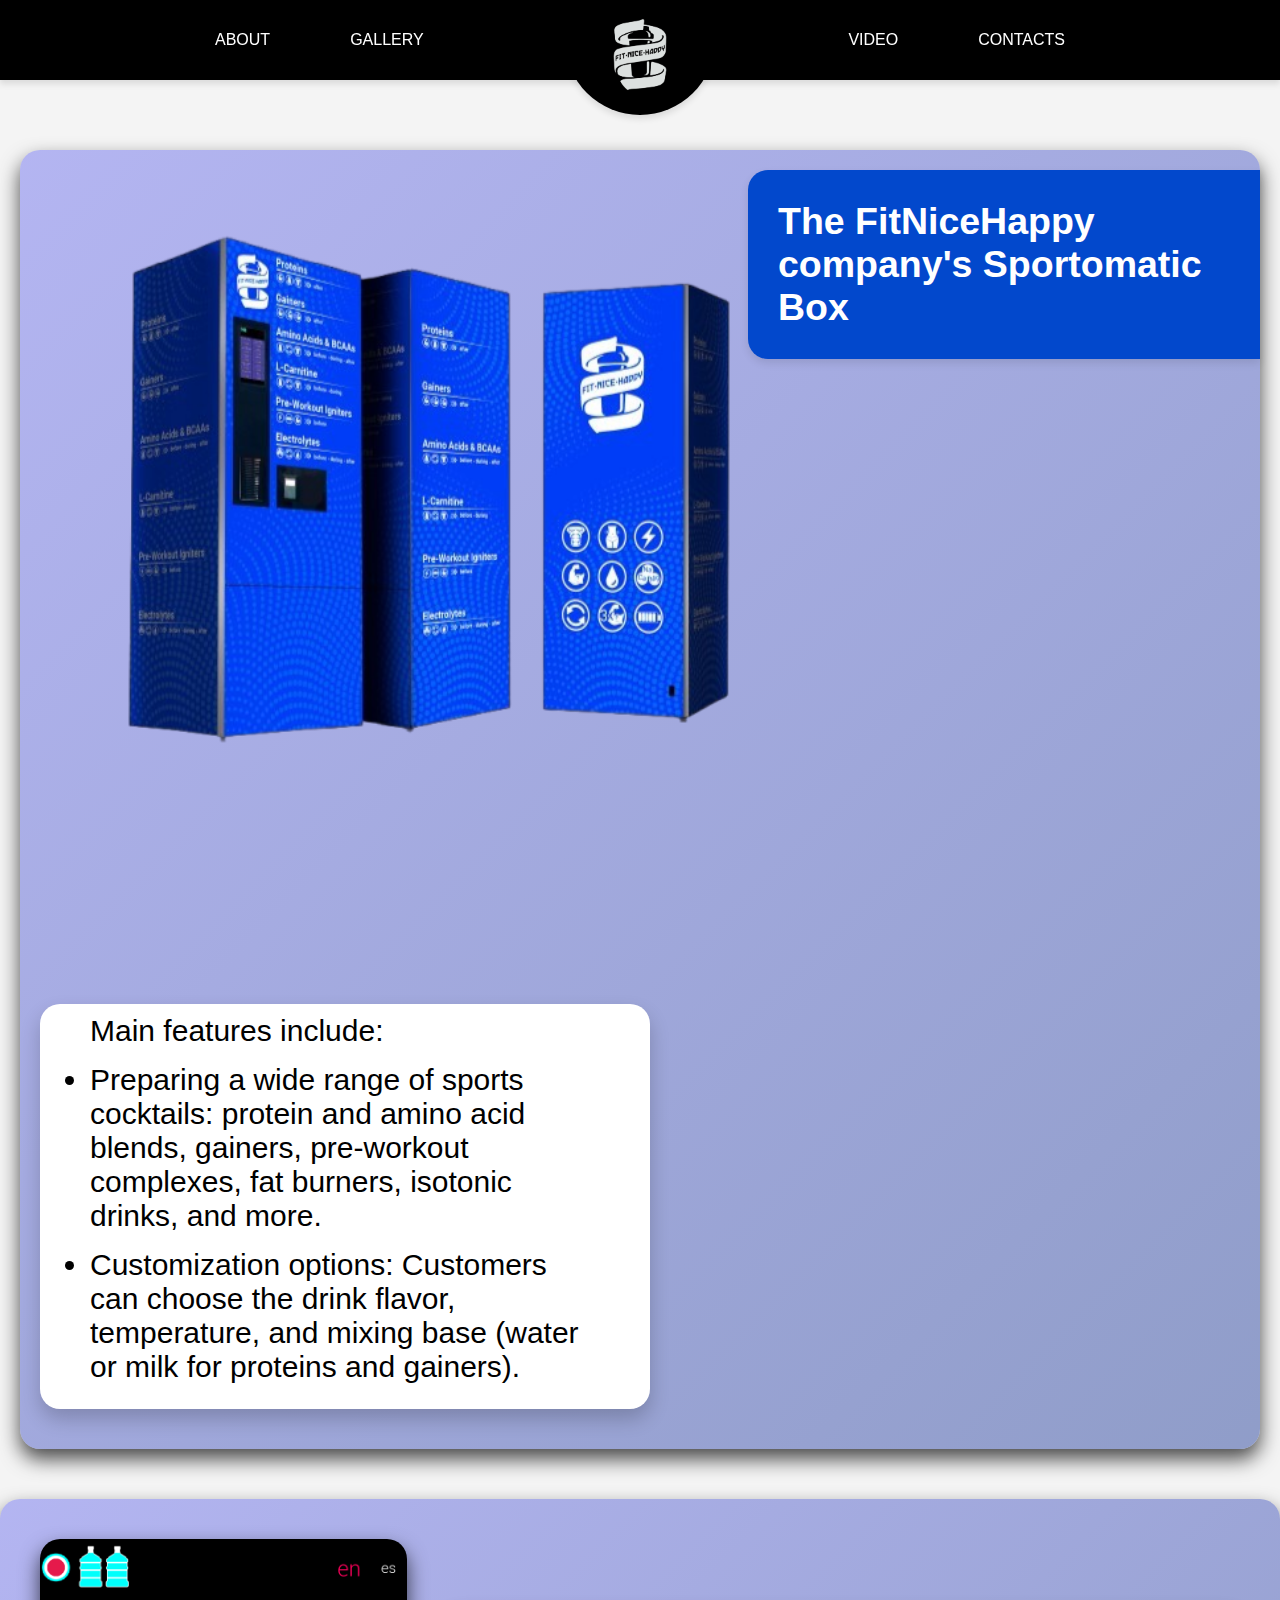
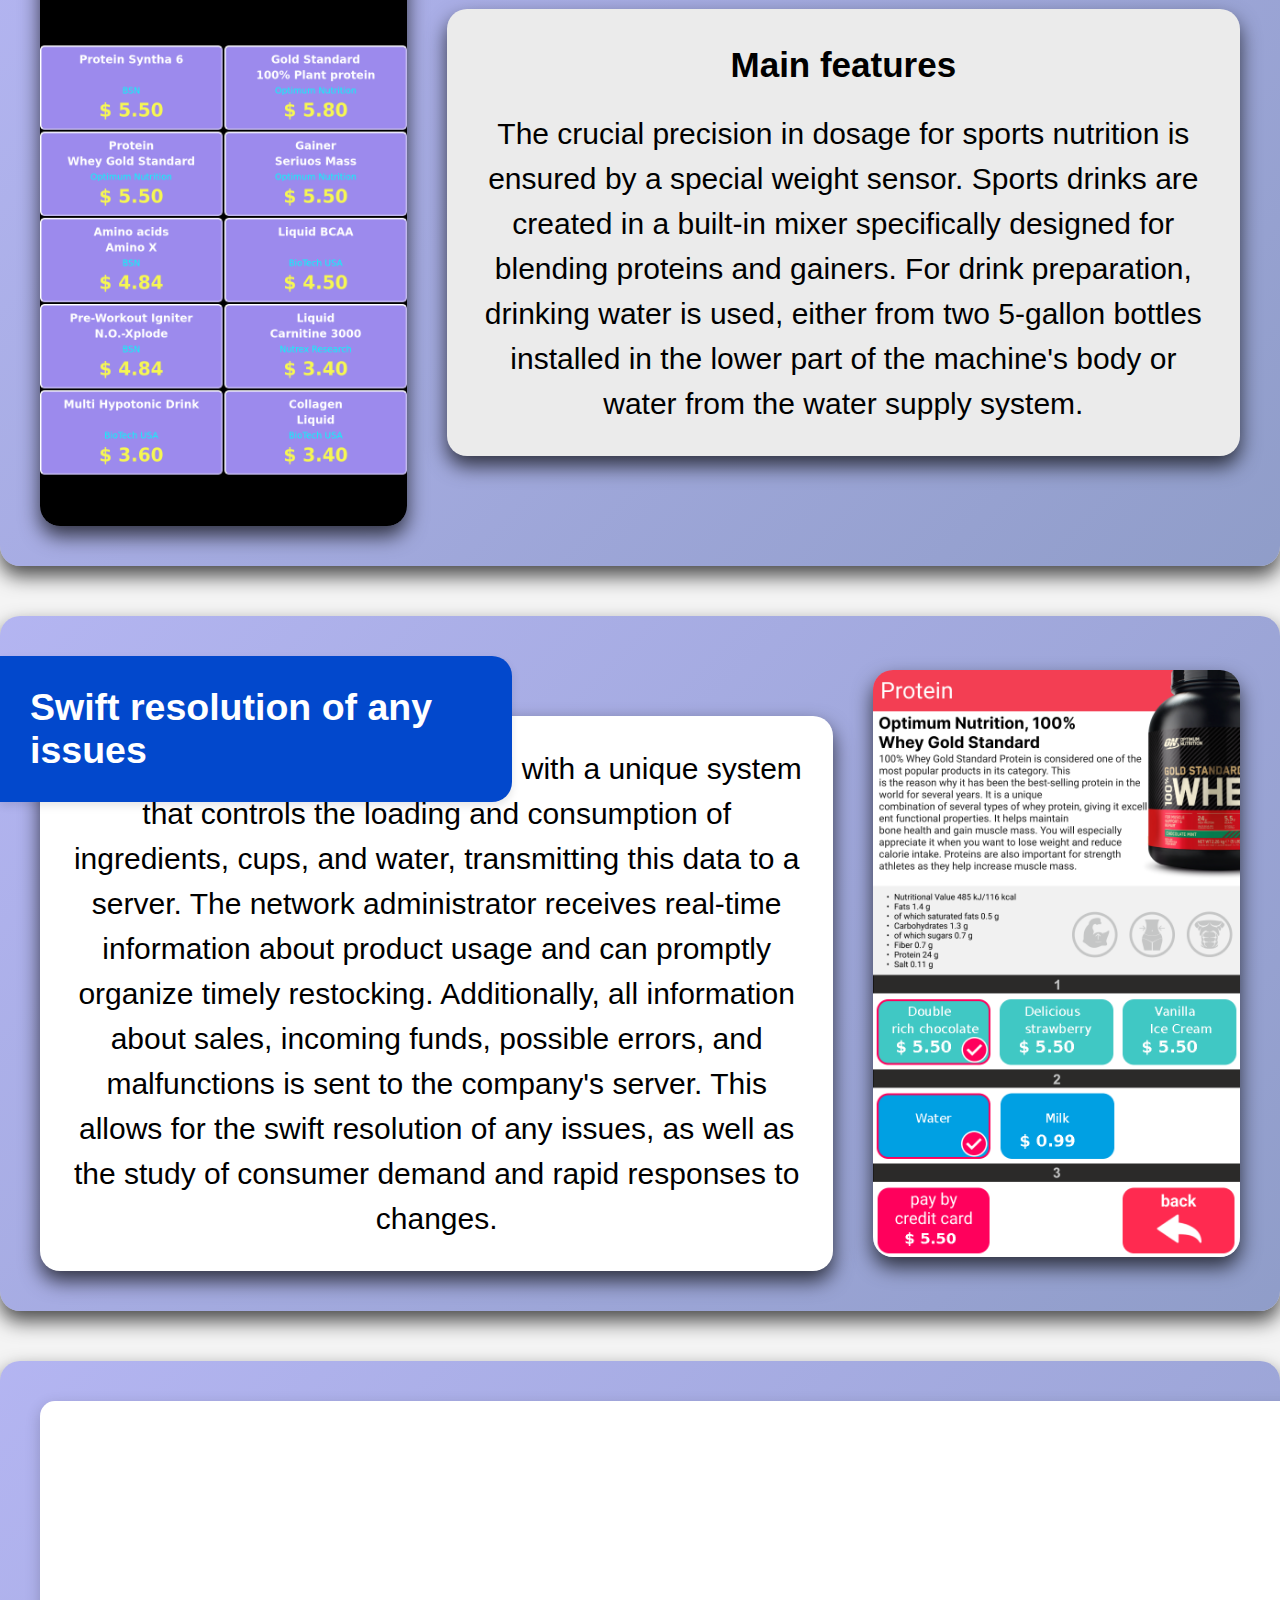
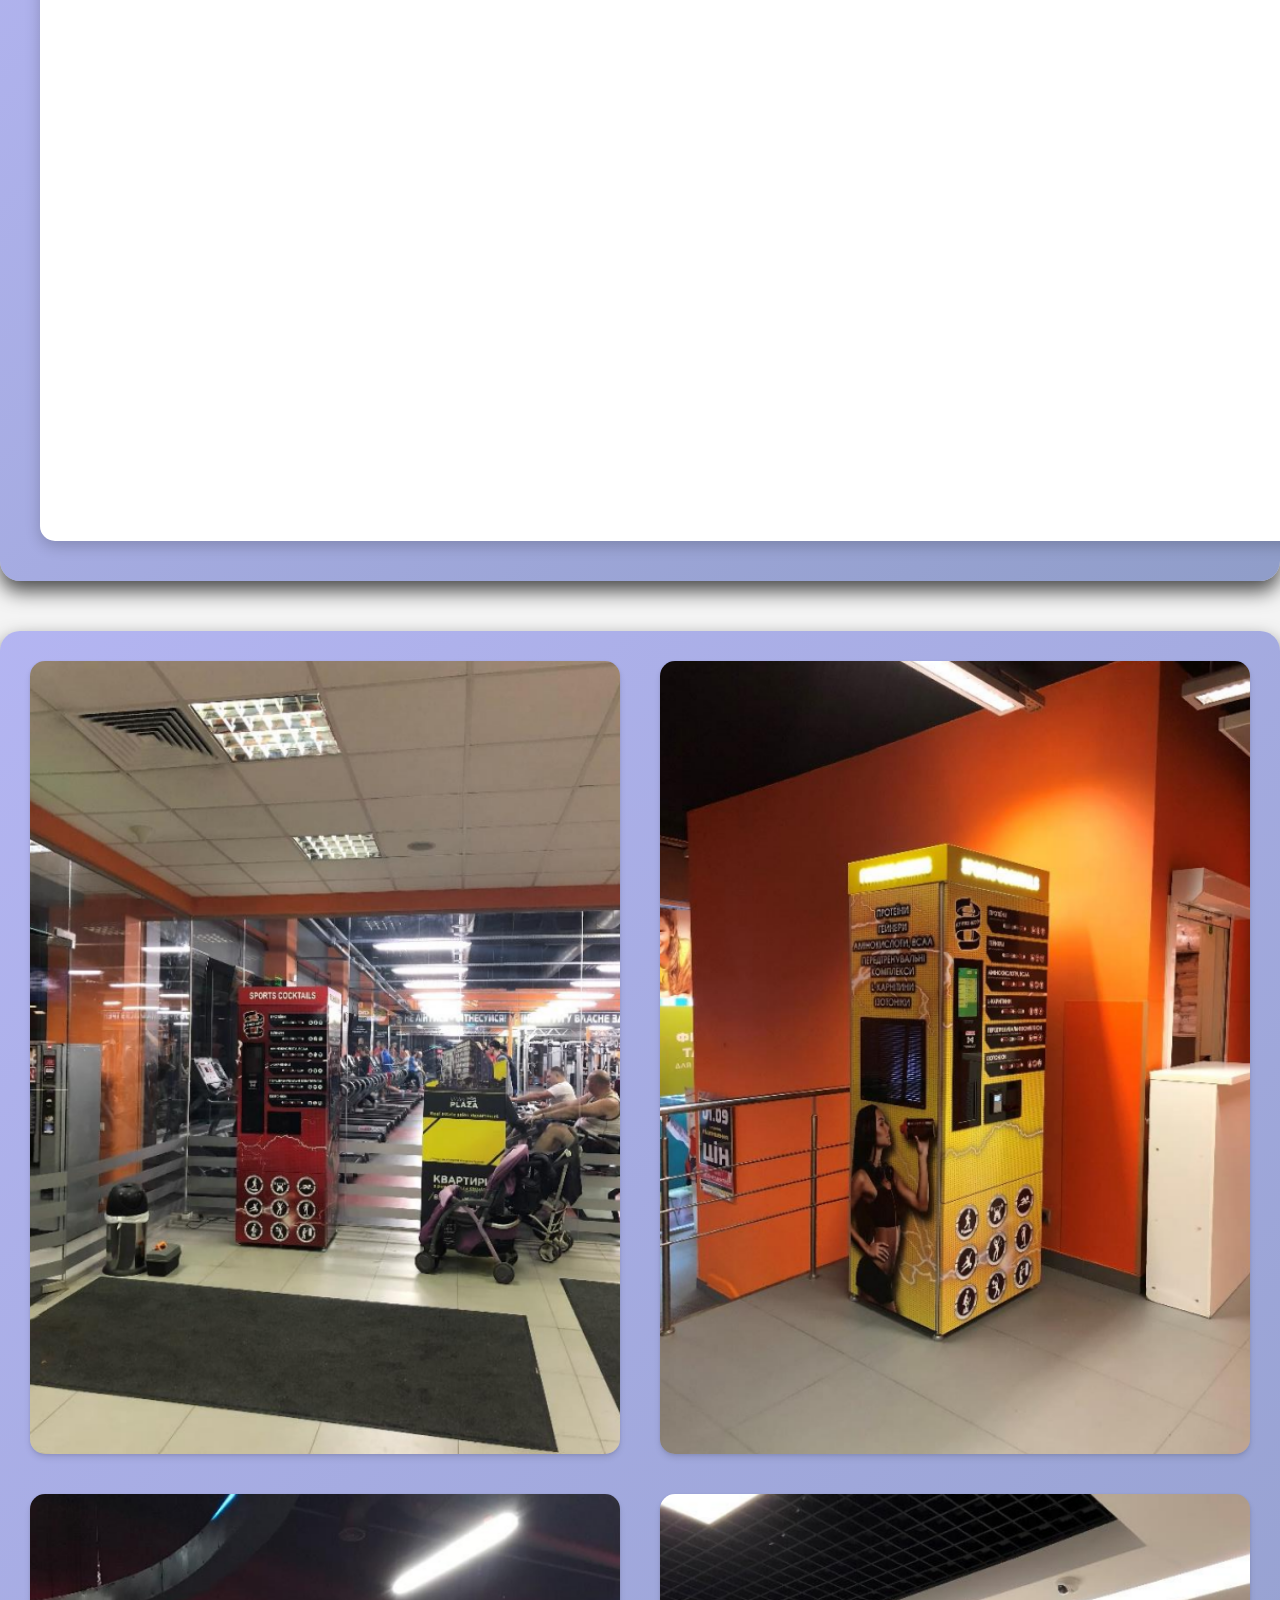
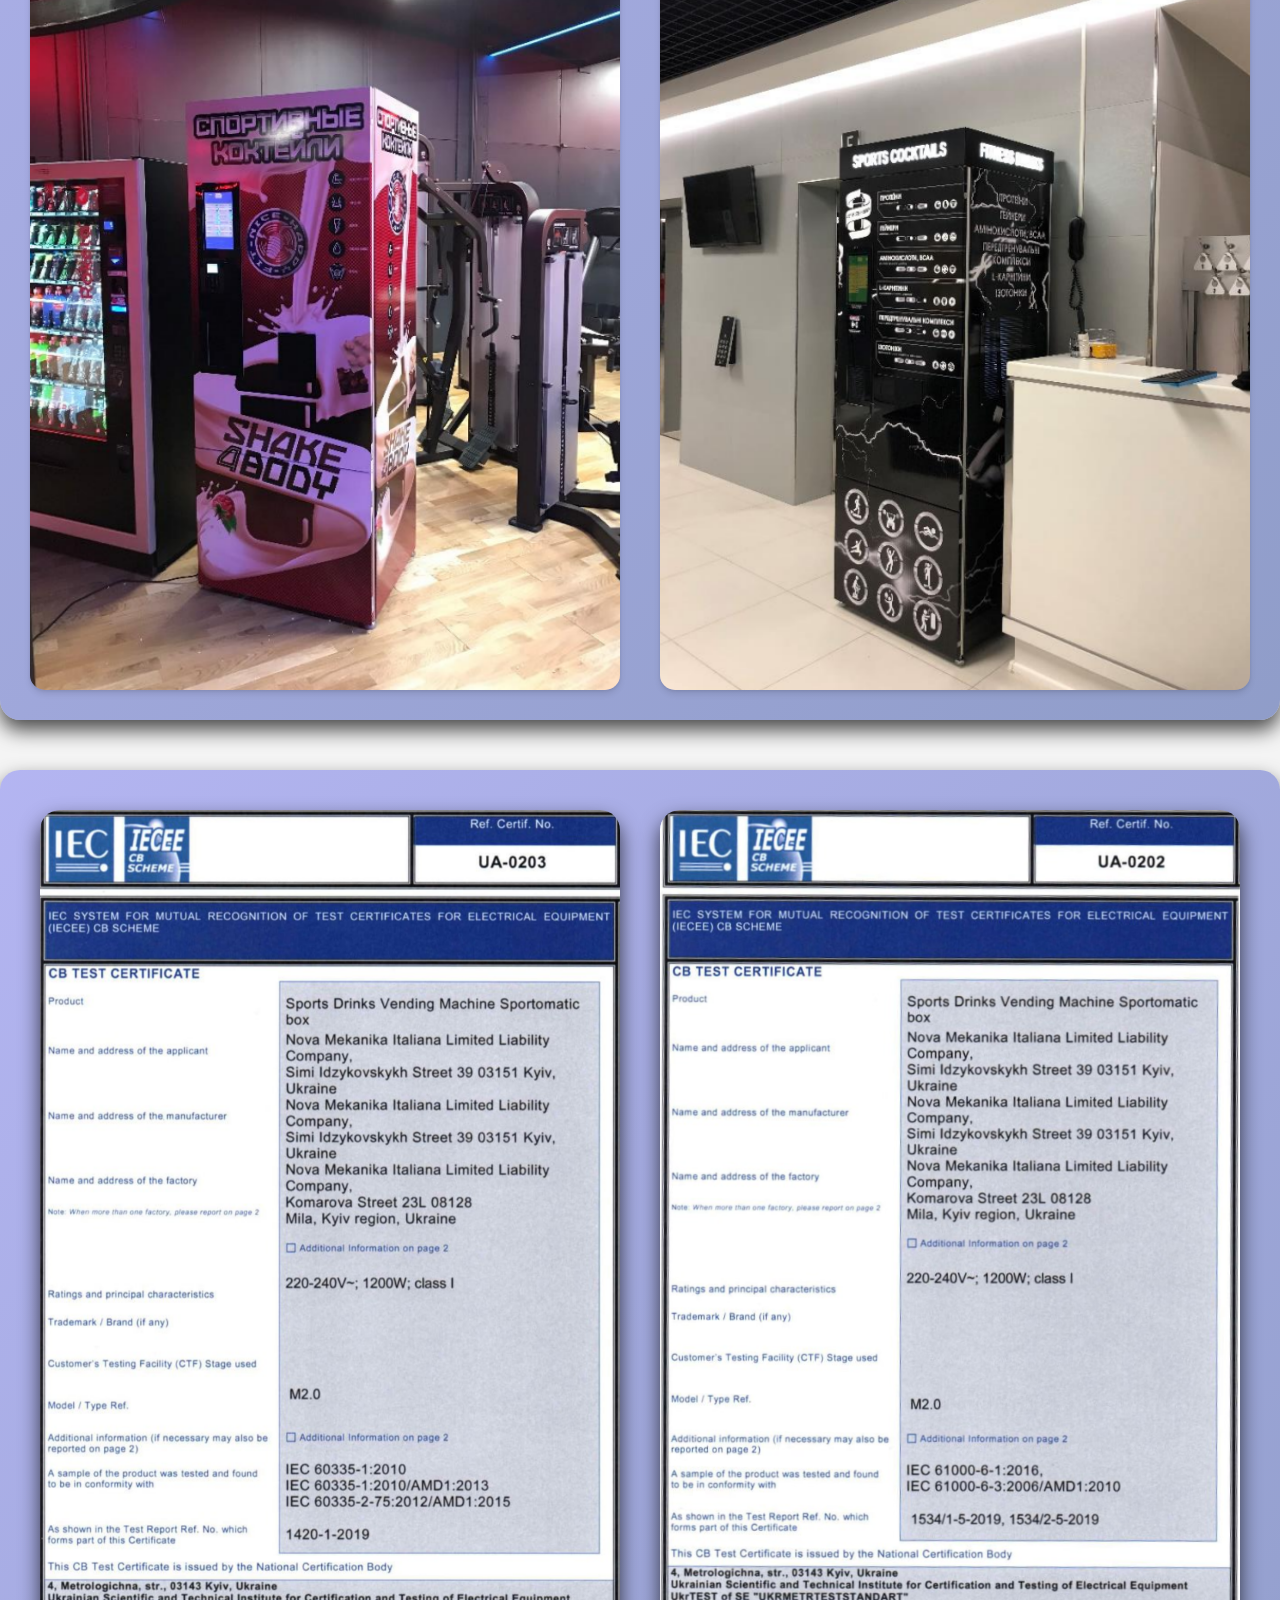
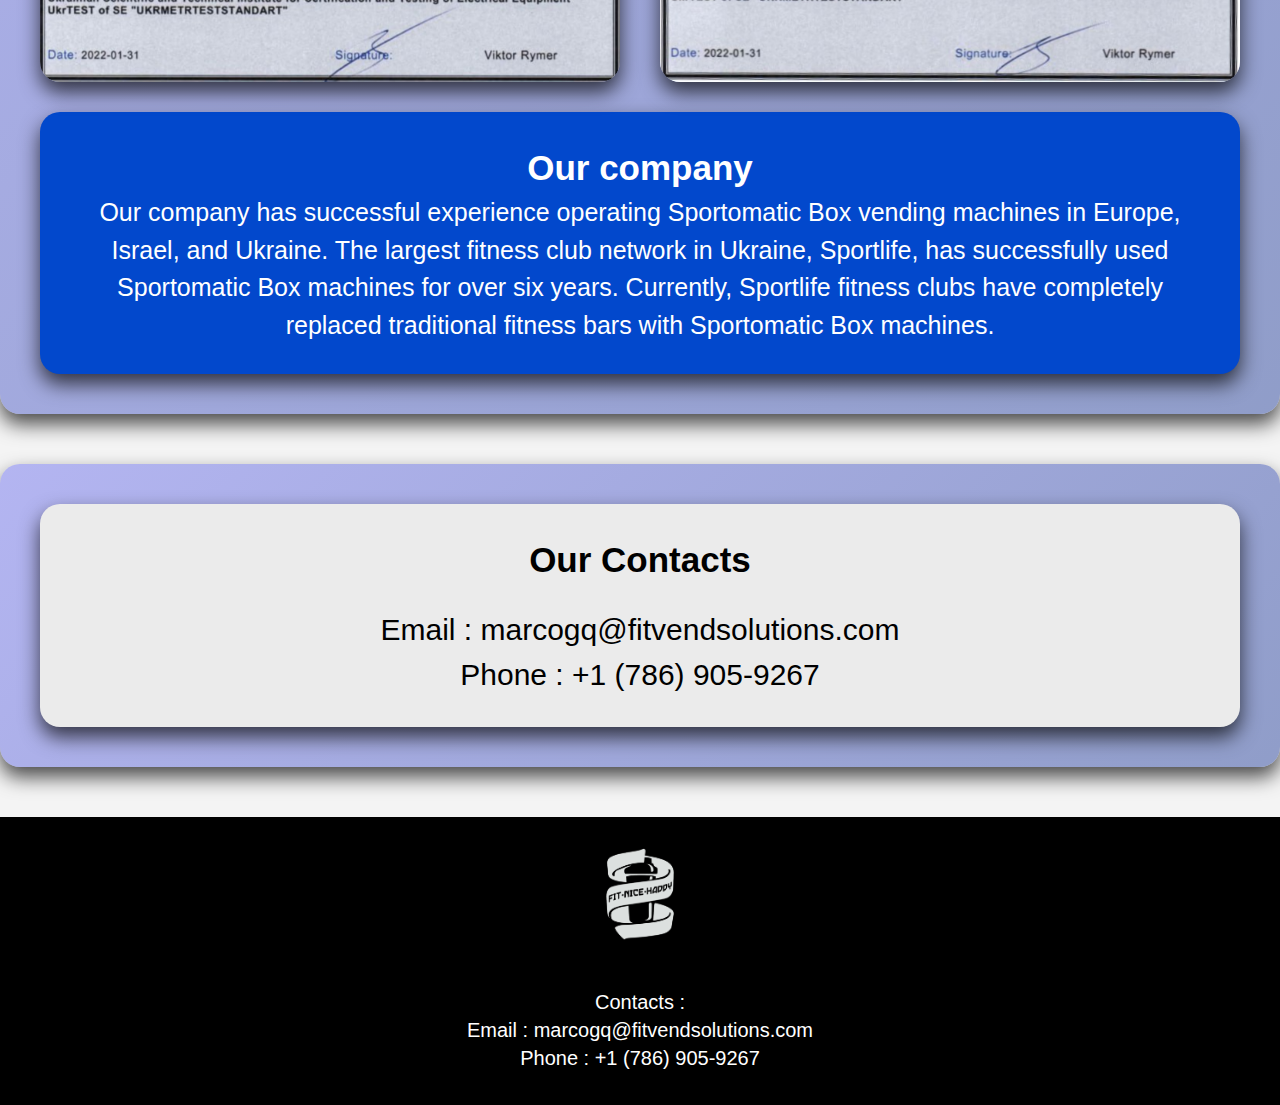
<file: index.html>
<!DOCTYPE html>
<html lang="en">

<head>
  <meta charset="UTF-8">
  <meta name="viewport" content="width=device-width, initial-scale=1.0">
  <title>The FitNiceHappy company's Sportomatic Box</title>
  <link rel="stylesheet" href="styles.css">
  <link href="https://fonts.googleapis.com/css2?family=Poppins:wght@200&display=swap" rel="stylesheet">
<meta name="description"
  content="Discover the Sportomatic Box by FitNiceHappy Company - the innovative vending machine for sports nutrition. Prepare custom protein shakes, isotonic drinks, and more with precision and ease.">
<meta property="og:title" content="Sportomatic Box - Innovative Sports Nutrition Vending Solution">
<meta property="og:description"
  content="Discover the Sportomatic Box by FitNiceHappy Company. Prepare custom protein shakes with ease.">
<meta property="og:image" content="photo_1.png">
<meta property="og:url" content="https://yourwebsite.com">
<meta name="twitter:card" content="summary_large_image">
<meta name="viewport" content="width=device-width, initial-scale=1.0">
</head>

<body>
  <nav class="navbar">
    <ul class="navbar-links navbar-left">
      <li><a href="#about">ABOUT</a></li>
      <li><a href="#gallery">GALLERY</a></li>
    </ul>
    <div class="logo-container">
      <img src="Test_logo.png" alt="Logo" id="logo">
    </div>
    <ul class="navbar-links navbar-right">
      <li><a href="#video">VIDEO</a></li>
      <li><a href="#contacts">CONTACTS</a></li>
    </ul>
  </nav>

  <section class="about-section" id="about">
    <div class="about-container">
      <div class="block-blue">
        <h2>The FitNiceHappy company's Sportomatic Box</h2>
      </div>
      <div class="about-image">
        <img src="photo_1.png" alt="">
      </div>
      <div class="about-text">
        <div class="text-background">
          <p>Main features include:</p>
          <ul>
            <li>Preparing a wide range of sports cocktails: protein and amino acid blends, gainers,
              pre-workout complexes, fat burners, isotonic drinks, and more.</li>
            <li>Customization options: Customers can choose the drink flavor, temperature, and mixing
              base (water or milk for proteins and gainers).</li>
          </ul>
        </div>
      </div>
    </div>
  </section>

  <section class="sportomatic-box">
    <div class="content-container">
      <div class="image-container">
        <img src="photo_3.png" alt="Sportomatic Box">
      </div>
      <div class="text-container-1">
        <div class="title-container">
          <h2>Main features</h2>
        </div>
        <p>
          The crucial precision in dosage for sports nutrition is ensured by a special weight sensor. Sports drinks
          are created in a built-in mixer specifically designed for blending proteins and gainers.
          For drink preparation, drinking water is used, either from two 5-gallon bottles installed in the lower part
          of the machine's body or water from the water supply system.
        </p>
      </div>
    </div>
  </section>

  <section class="sportomatic-box">
    <div class="block-blue-2">
      <h2>Swift resolution of any issues</h2>
    </div>
    <div class="content-container">
      <div class="text-container-2">
        <p>
          The Sportomatic Box is equipped with a unique system that controls the loading and
          consumption of ingredients, cups, and water, transmitting this data to a server. The network
          administrator receives real-time information about product usage and can promptly organize timely
          restocking.
          Additionally, all information about sales, incoming funds, possible errors, and malfunctions is
          sent to the company's server. This allows for the swift resolution of any issues, as well as the study of
          consumer demand and rapid responses to changes.
        </p>
      </div>
      <div class="image-container">
        <img src="photo_2.png" alt="Sportomatic Box">
      </div>
    </div>
  </section>

  <section class="sportomatic-box" id="video">
    <div class="content-container">
      <div class="video-container">
        <iframe src="https://www.youtube.com/embed/qwljMbbC5W0?si=X5joBoQSDYbrPpN5" title="YouTube video player"
          frameborder="0"
          allow="accelerometer; autoplay; clipboard-write; encrypted-media; gyroscope; picture-in-picture; web-share"
          referrerpolicy="strict-origin-when-cross-origin" allowfullscreen>
        </iframe>
      </div>
    </div>
  </section>


  <div class="wrapper" id="gallery">
    <div class="photo-section">
      <div class="photo-block">
        <img src="./Photo_cs_1.png" alt="Photo 1">
      </div>
      <div class="photo-block">
        <img src="./Photo_cs_2.png" alt="Photo 2">
      </div>
      <div class="photo-block">
        <img src="./Photo_cs_3.png" alt="Photo 3">
      </div>
      <div class="photo-block">
        <img src="./Photo_cs_4.png" alt="Photo 4">
      </div>
    </div>
  </div>


  <section class="sportomatic-box-2">
    <div class="content-container-2">
      <div class="image-container-2">
        <img src="./Certificate_1.png" alt="Sportomatic Box">
      </div>
      <div class="image-container-2">
        <img src="./Certificate_2.png" alt="Sportomatic Box">
      </div>
    </div>
    <div class="text-container-3">
      <div class="title-container-2">
        <h2>Our company</h2>
      </div>
      <p>
        Our company has successful experience operating Sportomatic Box vending machines in Europe,
        Israel, and Ukraine. The largest fitness club network in Ukraine, Sportlife, has successfully used
        Sportomatic Box machines for over six years. Currently, Sportlife fitness clubs have completely replaced
        traditional fitness bars with Sportomatic Box machines.
      </p>
    </div>
  </section>

  <section class="sportomatic-box" id="contacts">
    <div class="content-container">
      <div class="text-container-4">
        <div class="title-container">
          <h2>Our Contacts</h2>
        </div>
        <p>
          Email : marcogq@fitvendsolutions.com
        </p>
        <p>Phone : +1 (786) 905-9267</p>
      </div>
    </div>
  </section>

  <footer>
    <div>
      <img src="Test_logo.png" alt="Logo">
    </div>
    <div>
      <p>Contacts :</p>
      <p>Email : marcogq@fitvendsolutions.com</p>
      <p>Phone : +1 (786) 905-9267</p>
    </div>
  </footer>
</body>
<script src="./script.js"></script>
<script type="application/ld+json">
  {
    "@context": "https://schema.org",
    "@type": "Product",
    "name": "Sportomatic Box",
    "image": "photo_1.png",
    "description": "Innovative vending machine for sports nutrition by FitNiceHappy Company.",
    "brand": "FitNiceHappy",
    "offers": {
      "@type": "Offer",
      "url": "https://yourwebsite.com",
      "priceCurrency": "USD",
      "price": "Contact us for pricing"
    }
  }
  </script>

</html>
</file>
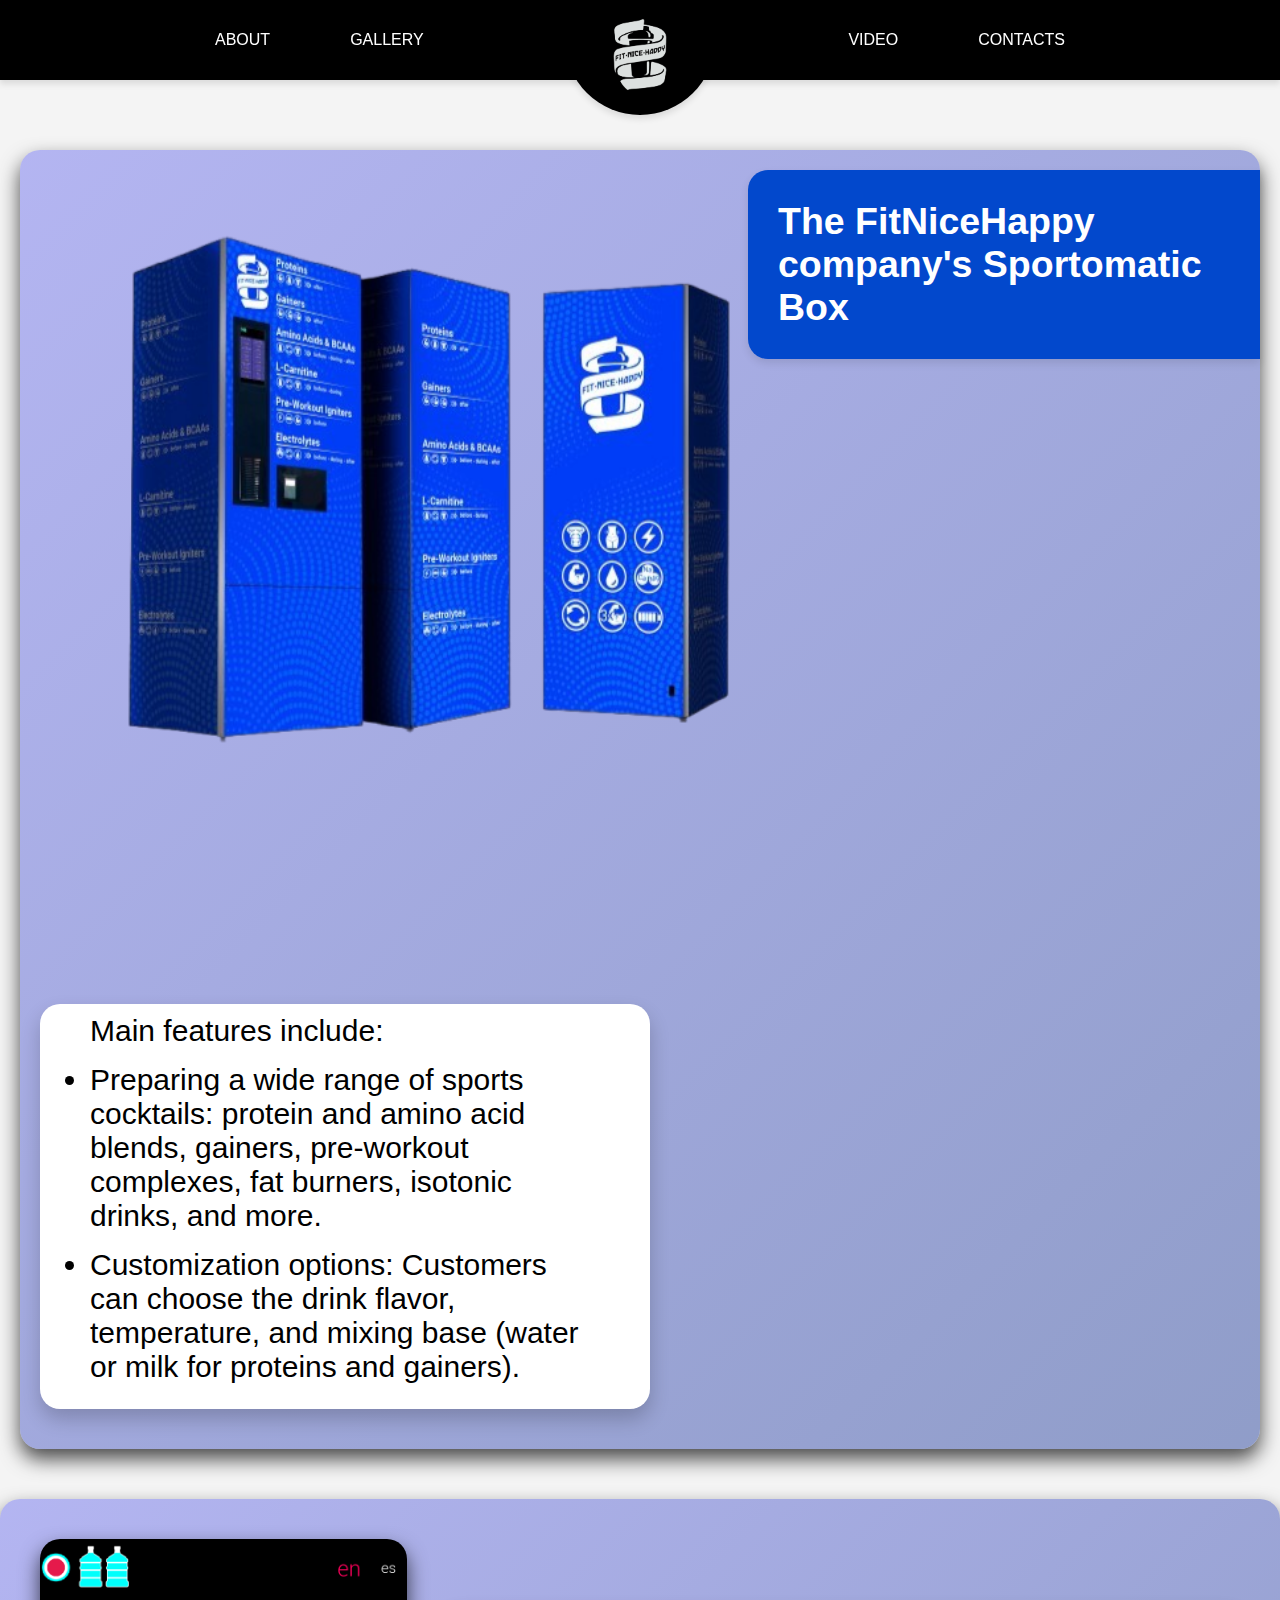
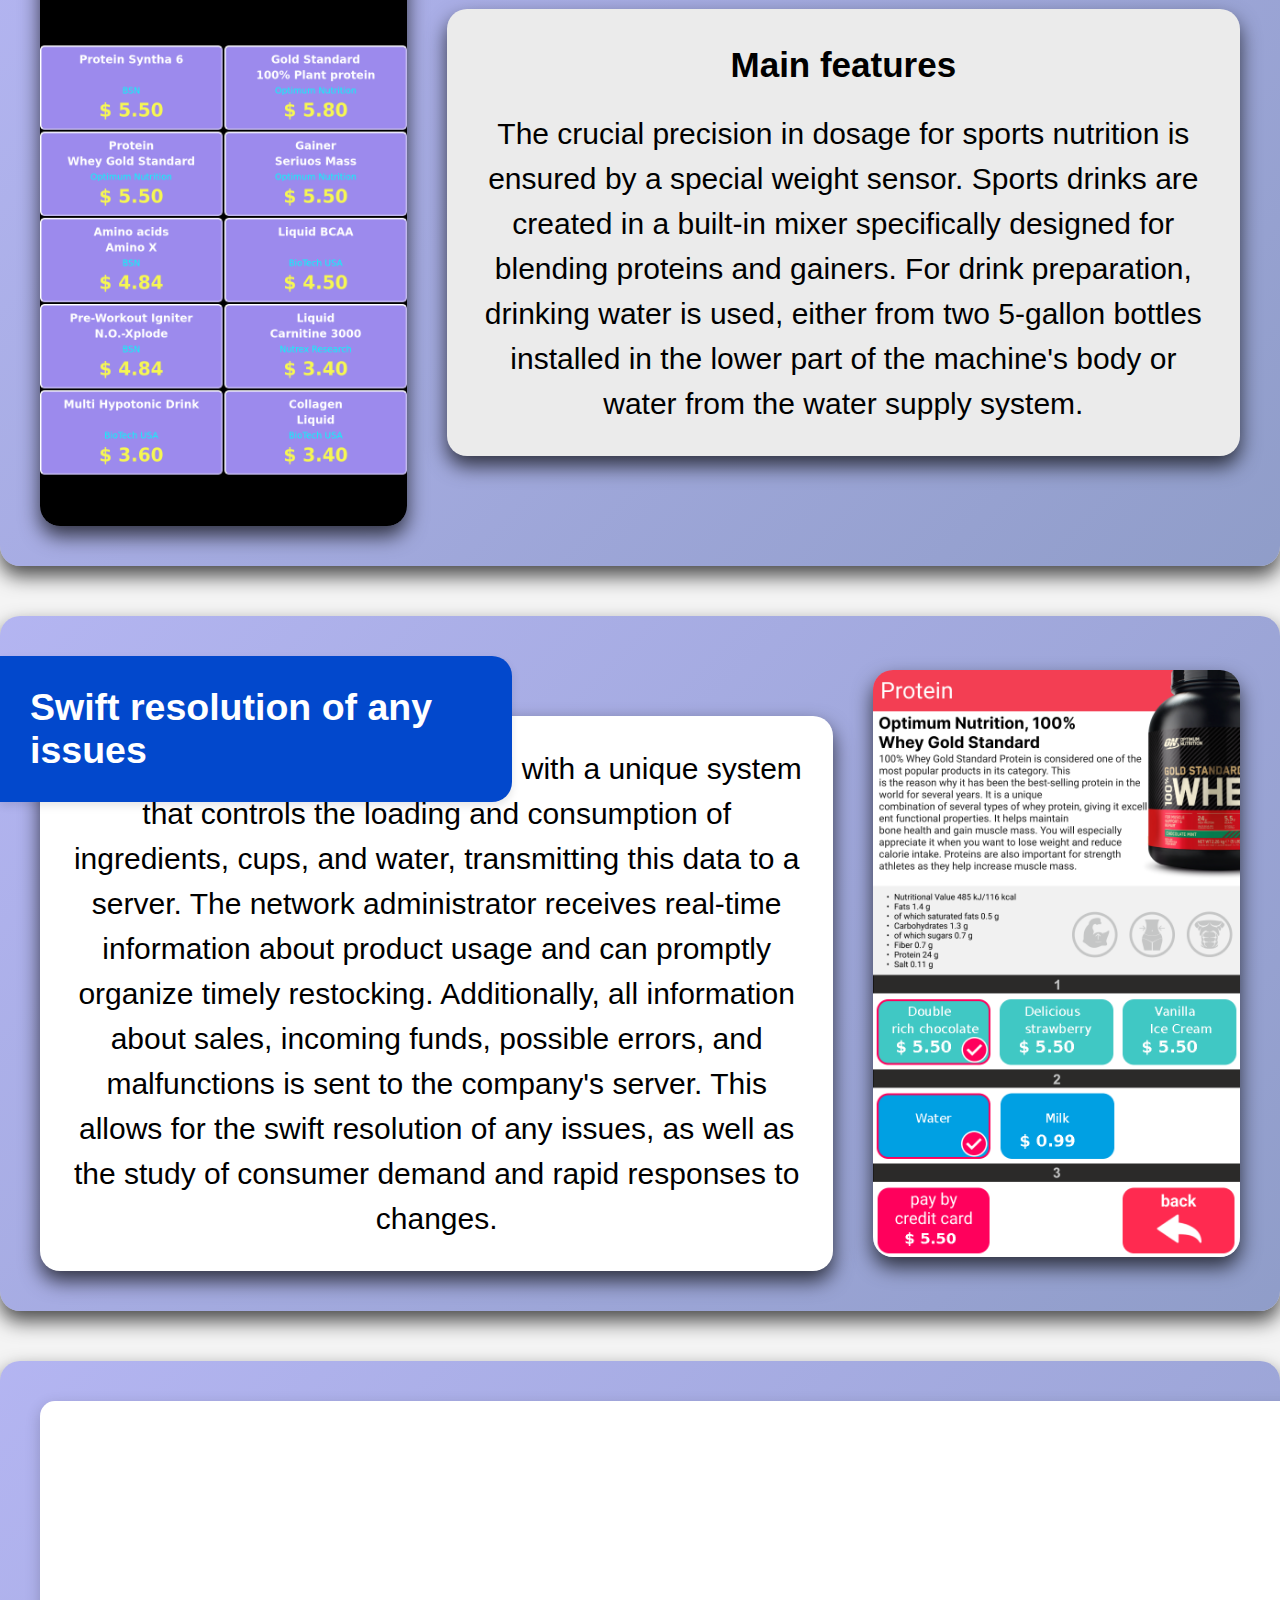
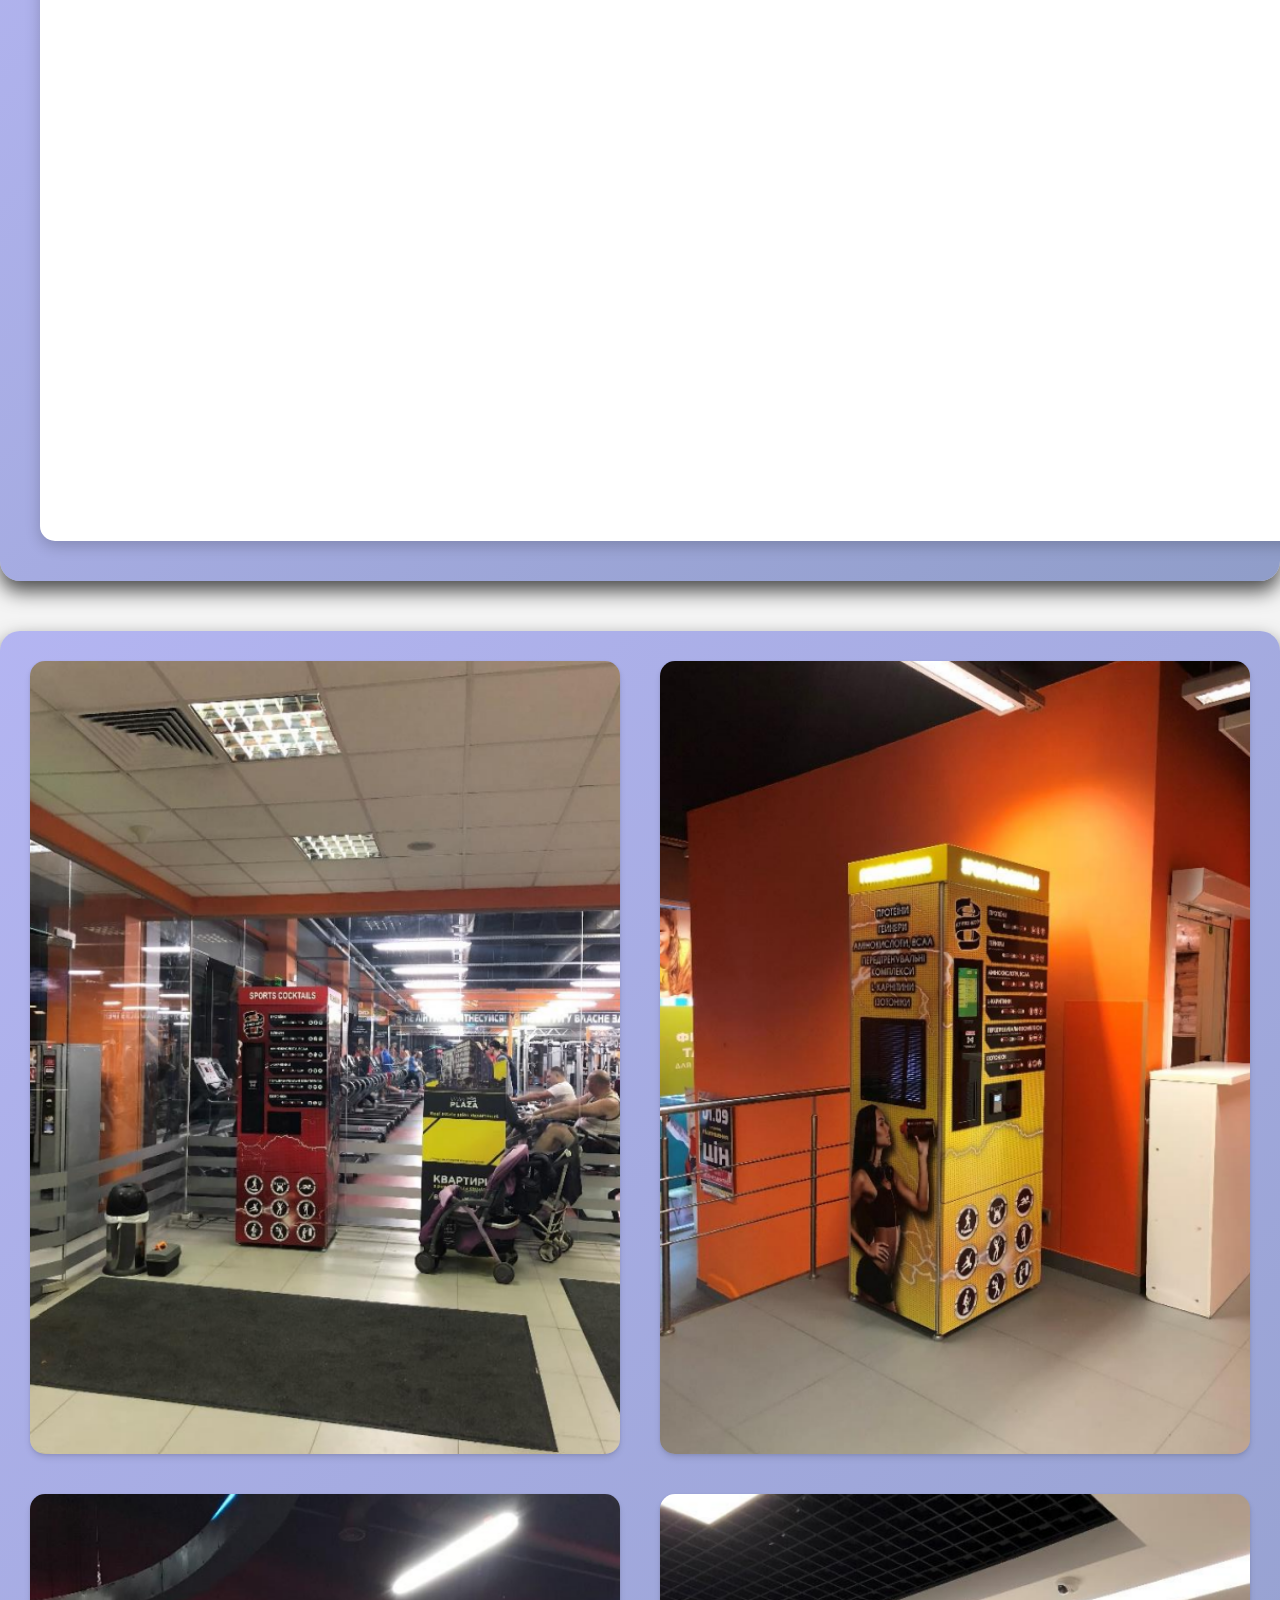
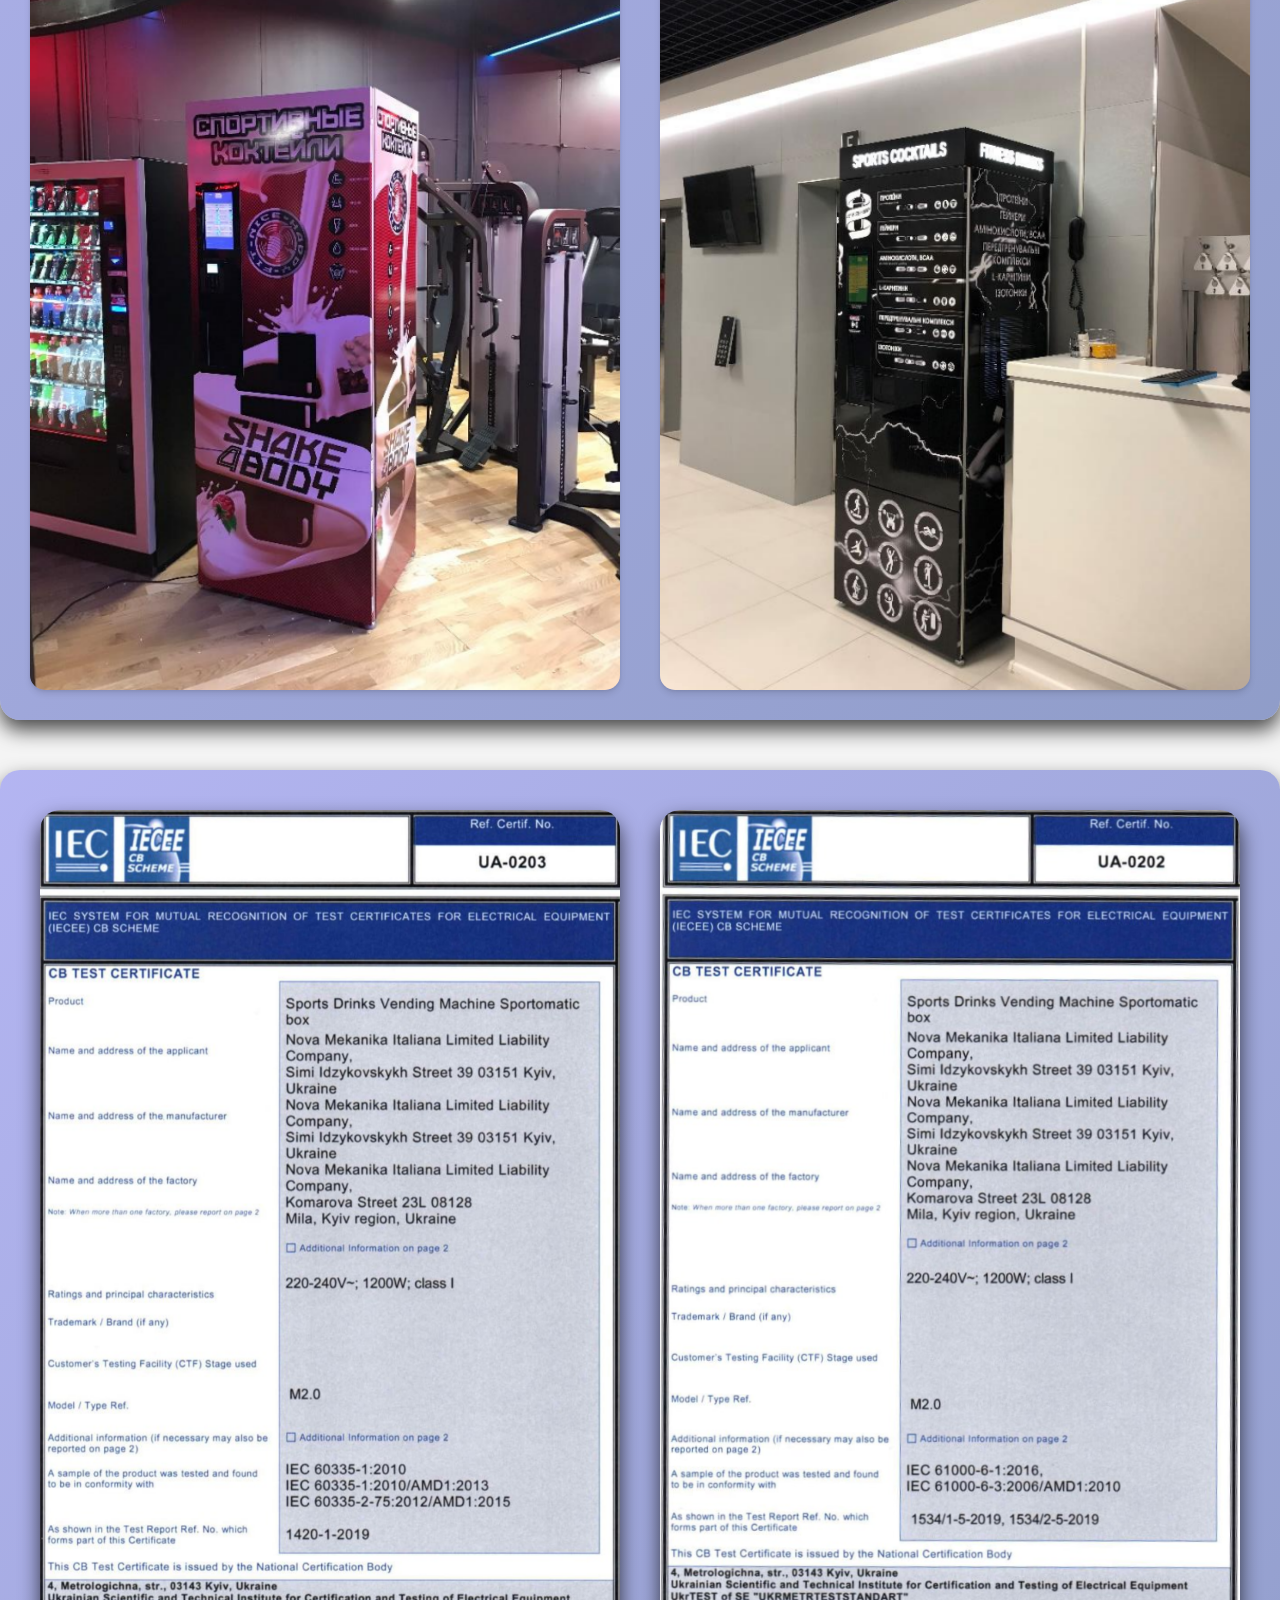
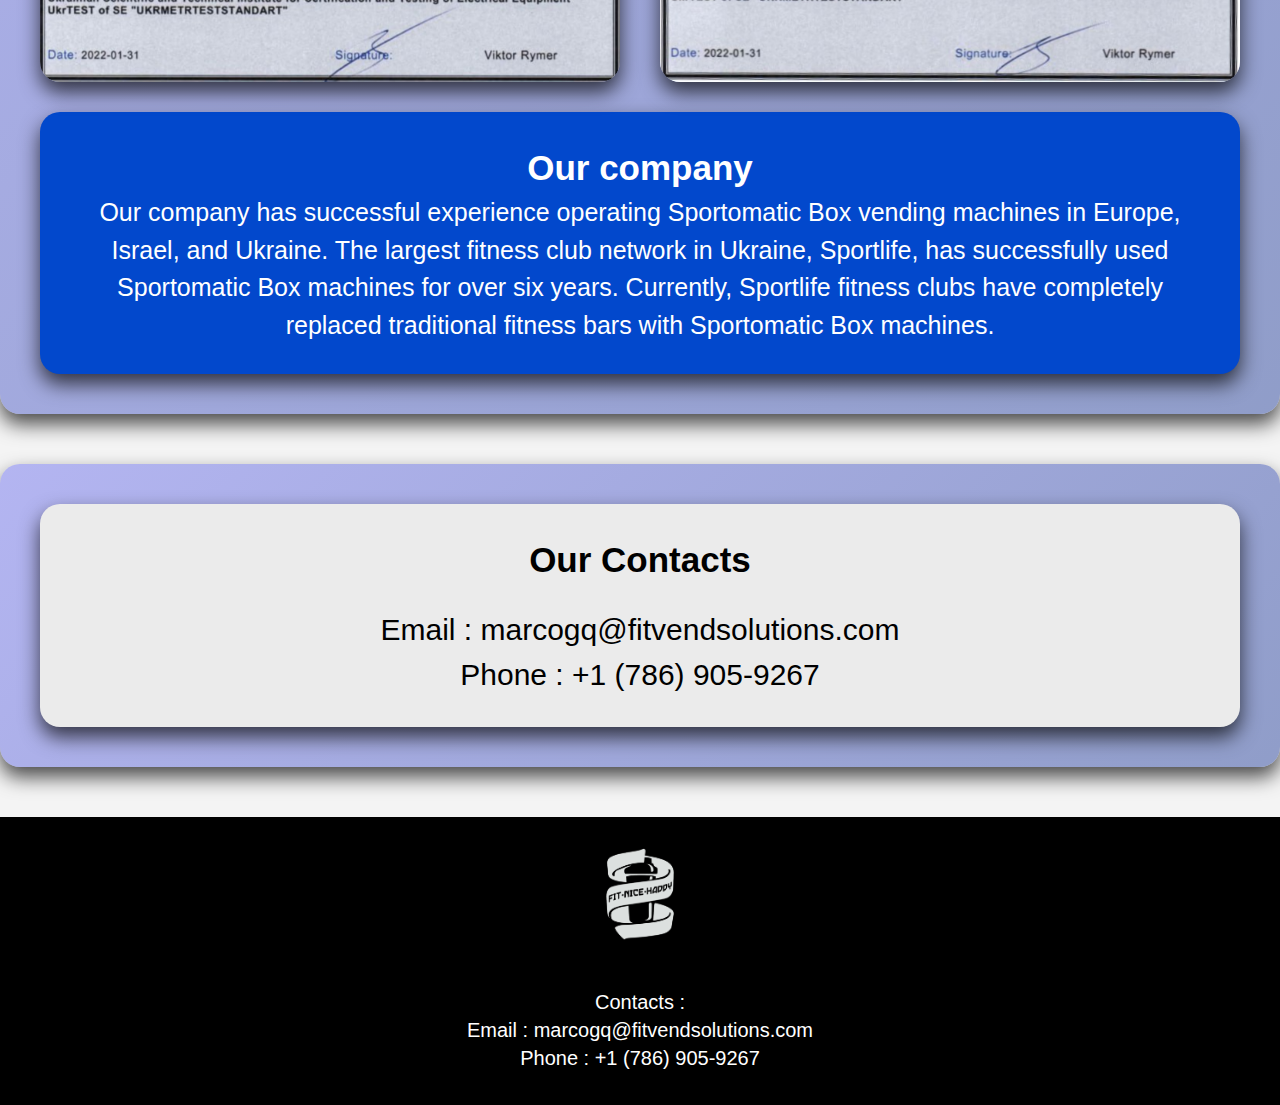
<file: demo.html>
<!DOCTYPE html>
<html lang="en">

<head>
  <meta charset="UTF-8">
  <meta name="viewport" content="width=device-width, initial-scale=1.0">
  <title>The FitNiceHappy company's Sportomatic Box</title>
  <link rel="stylesheet" href="demo.css">
  <link href="https://fonts.googleapis.com/css2?family=Poppins:wght@200&display=swap" rel="stylesheet">
</head>
<meta name="description"
  content="Discover the Sportomatic Box by FitNiceHappy Company - the innovative vending machine for sports nutrition. Prepare custom protein shakes, isotonic drinks, and more with precision and ease.">
<meta property="og:title" content="Sportomatic Box - Innovative Sports Nutrition Vending Solution">
<meta property="og:description"
  content="Discover the Sportomatic Box by FitNiceHappy Company. Prepare custom protein shakes with ease.">
<meta property="og:image" content="photo_1.png">
<meta property="og:url" content="https://yourwebsite.com">
<meta name="twitter:card" content="summary_large_image">

<body>
  <nav class="navbar">
    <ul class="navbar-links navbar-left">
      <li><a href="#about">ABOUT</a></li>
      <li><a href="#gallery">GALLERY</a></li>
    </ul>
    <div class="logo-container">
      <img src="Test_logo.png" alt="Logo" id="logo">
    </div>
    <ul class="navbar-links navbar-right">
      <li><a href="#video">VIDEO</a></li>
      <li><a href="#contacts">CONTACTS</a></li>
    </ul>
  </nav>

  <section class="about-section" id="about">
    <div class="about-container">
      <div class="block-blue">
        <h2>The FitNiceHappy company's Sportomatic Box</h2>
      </div>
      <div class="about-image">
        <img src="photo_1.png" alt="">
      </div>
      <div class="about-text">
        <div class="text-background">
          <p>Main features include:</p>
          <ul>
            <li>Preparing a wide range of sports cocktails: protein and amino acid blends, gainers,
              pre-workout complexes, fat burners, isotonic drinks, and more.</li>
            <li>Customization options: Customers can choose the drink flavor, temperature, and mixing
              base (water or milk for proteins and gainers).</li>
          </ul>
        </div>
      </div>
    </div>
  </section>

  <section class="sportomatic-box">
    <div class="content-container">
      <div class="image-container">
        <img src="photo_3.png" alt="Sportomatic Box">
      </div>
      <div class="text-container-1">
        <div class="title-container">
          <h2>Main features</h2>
        </div>
        <p>
          The crucial precision in dosage for sports nutrition is ensured by a special weight sensor. Sports drinks
          are created in a built-in mixer specifically designed for blending proteins and gainers.
          For drink preparation, drinking water is used, either from two 5-gallon bottles installed in the lower part
          of the machine's body or water from the water supply system.
        </p>
      </div>
    </div>
  </section>

  <section class="sportomatic-box">
    <div class="block-blue-2">
      <h2>Swift resolution of any issues</h2>
    </div>
    <div class="content-container">
      <div class="text-container-2">
        <p>
          The Sportomatic Box is equipped with a unique system that controls the loading and
          consumption of ingredients, cups, and water, transmitting this data to a server. The network
          administrator receives real-time information about product usage and can promptly organize timely
          restocking.
          Additionally, all information about sales, incoming funds, possible errors, and malfunctions is
          sent to the company's server. This allows for the swift resolution of any issues, as well as the study of
          consumer demand and rapid responses to changes.
        </p>
      </div>
      <div class="image-container">
        <img src="photo_2.png" alt="Sportomatic Box">
      </div>
    </div>
  </section>

  <section class="sportomatic-box" id="video">
    <div class="content-container">
      <div class="video-container">
        <iframe src="https://www.youtube.com/embed/qwljMbbC5W0?si=X5joBoQSDYbrPpN5" title="YouTube video player"
          frameborder="0"
          allow="accelerometer; autoplay; clipboard-write; encrypted-media; gyroscope; picture-in-picture; web-share"
          referrerpolicy="strict-origin-when-cross-origin" allowfullscreen>
        </iframe>
      </div>
    </div>
  </section>


  <div class="wrapper" id="gallery">
    <div class="photo-section">
      <div class="photo-block">
        <img src="./Photo_cs_1.png" alt="Photo 1">
      </div>
      <div class="photo-block">
        <img src="./Photo_cs_2.png" alt="Photo 2">
      </div>
      <div class="photo-block">
        <img src="./Photo_cs_3.png" alt="Photo 3">
      </div>
      <div class="photo-block">
        <img src="./Photo_cs_4.png" alt="Photo 4">
      </div>
    </div>
  </div>


  <section class="sportomatic-box-2">
    <div class="content-container-2">
      <div class="image-container-2">
        <img src="./Certificate_1.png" alt="Sportomatic Box">
      </div>
      <div class="image-container-2">
        <img src="./Certificate_2.png" alt="Sportomatic Box">
      </div>
    </div>
    <div class="text-container-3">
      <div class="title-container-2">
        <h2>Our company</h2>
      </div>
      <p>
        Our company has successful experience operating Sportomatic Box vending machines in Europe,
        Israel, and Ukraine. The largest fitness club network in Ukraine, Sportlife, has successfully used
        Sportomatic Box machines for over six years. Currently, Sportlife fitness clubs have completely replaced
        traditional fitness bars with Sportomatic Box machines.
      </p>
    </div>
  </section>

  <section class="sportomatic-box" id="contacts">
    <div class="content-container">
      <div class="text-container-4">
        <div class="title-container">
          <h2>Our Contacts</h2>
        </div>
        <p>
          Email : marcogq@fitvendsolutions.com
        </p>
        <p>Phone : +1 (786) 905-9267</p>
      </div>
    </div>
  </section>

  <footer>
    <div>
      <img src="Test_logo.png" alt="Logo">
    </div>
    <div>
      <p>Contacts :</p>
      <p>Email : marcogq@fitvendsolutions.com</p>
      <p>Phone : +1 (786) 905-9267</p>
    </div>
  </footer>
</body>
<script src="./script.js"></script>
<script type="application/ld+json">
  {
    "@context": "https://schema.org",
    "@type": "Product",
    "name": "Sportomatic Box",
    "image": "photo_1.png",
    "description": "Innovative vending machine for sports nutrition by FitNiceHappy Company.",
    "brand": "FitNiceHappy",
    "offers": {
      "@type": "Offer",
      "url": "https://yourwebsite.com",
      "priceCurrency": "USD",
      "price": "Contact us for pricing"
    }
  }
  </script>

</html>
</file>
<file: styles.css>
* {
    margin: 0;
    padding: 0;
    box-sizing: border-box;
}

html {
    scroll-behavior: smooth;
    scroll-padding: 100px;
}

body {
    font-family: Arial, sans-serif;
    background: #f4f4f4;
    margin-top: 100px;
}

/* ============================================================================================================================================================================== */
.navbar {
    background-color: #000;
    color: #fff;
    display: flex;
    justify-content: space-between;
    align-items: center;
    position: fixed;
    top: 0;
    left: 0;
    width: 100%;
    height: 80px;
    padding: 0 200px;
    z-index: 1000;
    box-shadow: 0 4px 6px rgba(0, 0, 0, 0.1);
}

.navbar-links {
    list-style: none;
    display: flex;
    gap: 50px;
}

.navbar-links a {
    text-decoration: none;
    color: #fff;
    font-size: 16px;
    padding: 10px 15px;
    transition: background 0.3s;
}

.navbar-links a:hover {
    background: rgba(255, 255, 255, 0.1);
    border-radius: 5px;
}

.navbar-left {
    margin-right: auto;
}

.navbar-right {
    margin-left: auto;
}

.logo-container {
    position: absolute;
    top: 50%;
    left: 50%;
    transform: translate(-50%, -50%);
    background: #000000;
    border-radius: 100%;
    width: 150px;
    height: 150px;
    display: flex;
    align-items: center;
    justify-content: center;
    box-shadow: 0 4px 6px rgba(0, 0, 0, 0.1);
    z-index: 10;
}

.logo-container img {
    margin-top: 30px;
    max-width: 60%;
    max-height: 60%;
    filter: invert(1);
}

/* ~~~~~~~~~~~~~~~~~~~~~~~~~~~~~~~~~~~~~~~~~~~~~~~~~~~~~~~~~~~~~~~~~~~~~~~~~~~~~~~~~~~~~~~~~~~~~~~~~~~~~~~~~~~~~~~~~~~~~~~~~~~~~~~~~~~~~~~~~~~~~~~~~~~~~~~~~~~~~~~~~~~~~~~~~~~~~~ */

@media (max-width: 768px) {
    .navbar {
        display: flex;
        justify-content: space-between;
        align-items: center;
        padding: 0 20px;
        height: 60px;
    }

    .logo-container {
        position: absolute;
        top: 50%;
        left: 50%;
        transform: translate(-50%, -50%);
        /* width: 100px; */
        /* height: 100px; */
        max-width: 15%;
        height: auto;
    }

    .navbar-links {
        display: flex;
        flex-direction: row;
        justify-content: space-between;
        width: 100%;
    }

    .navbar-links a {
        padding: 0 10px;
        font-size: 16px;
        text-align: center;
    }

    .navbar-links.navbar-left {
        justify-content: flex-start;
    }

    .navbar-links.navbar-right {
        justify-content: flex-end;
    }
}

@media (max-width: 550px) {
    .logo-container {
        max-width: 10%;
        height: auto;

    }
    .navbar-links a {
        padding: 5px 5px;
    }
    .logo-container img {
        margin-top: 0px;
    }
}

@media (max-width: 480px) {
    .navbar {
        display: flex;
        justify-content: space-between;
        align-items: center;
        padding: 0 0px;
        /* Увеличили отступ */
        height: 70px;
        /* Увеличили высоту */
    }

    .logo-container {
        position: absolute;
        top: 50%;
        left: 50%;
        transform: translate(-50%, -50%);
        max-width: 25%;
        height: auto;
    }

    .navbar-links {
        display: flex;
        flex-direction: row;
        gap: 5px;
        /* Добавили небольшой отступ между ссылками */
    }

    .navbar-links a {
        padding: 6px 10px;
        /* Увеличили отступы */
        font-size: 14px;
        /* Увеличили шрифт */
        text-align: center;
        text-decoration: none;
    }

    .navbar-links.navbar-left {
        justify-content: flex-start;
    }

    .navbar-links.navbar-right {
        justify-content: flex-end;
    }
}

@media (max-width: 400px) {
    .logo-container {
        max-width: 15%;
        height: auto;
    }
}

@media (max-width: 393px) {
    .navbar {
        display: flex;
        justify-content: space-between;
        align-items: center;
        padding: 0 5px;
        /* Уменьшены боковые отступы */
        height: 60px;
        /* Высота оставлена без изменений */
    }

    .logo-container {
        position: absolute;
        top: 50%;
        left: 50%;
        transform: translate(-50%, -50%);
        z-index: 10;
        /* Убедились, что логотип будет выше других элементов */
    }

    .navbar-links {
        display: flex;
        flex-direction: row;
        gap: 5px;
        /* Уменьшено пространство между ссылками */
        z-index: 5;
        /* Для управления слоями в случае перекрытий */
    }

    .navbar-links a {
        padding: 4px 8px;
        /* Уменьшены внутренние отступы для кнопок */
        font-size: 12px;
        /* Уменьшен размер шрифта */
        text-align: center;
        text-decoration: none;
    }


    .navbar-links.navbar-left {
        justify-content: flex-start;
        flex: 1;
        /* Равномерное распределение пространства */
    }

    .navbar-links.navbar-right {
        justify-content: flex-end;
        flex: 1;
        /* Равномерное распределение пространства */
    }
}

/* ============================================================================================================================================================================== */
.about-section {
    padding-left: 20px;
    padding-right: 20px;
    padding-top: 50px;
    border-radius: 10px;
}

.block-blue {
    position: absolute;
    background: #0248cc;
    color: #fff;
    padding: 30px;
    border-top-left-radius: 20px;
    border-bottom-left-radius: 20px;
    right: 0;
    width: 40vw;
    z-index: 10;
    box-shadow: 0 4px 8px rgba(0, 0, 0, 0.1);
    font-size: 25px;
    font-weight: bold;
}

.about-container {
    display: flex;
    flex-wrap: wrap;
    max-width: 1500px;
    margin: 0 auto;
    align-items: flex-start;
    position: relative;
    gap: 40px;
    background: linear-gradient(135deg, #5c5fee6c, #6477b6b2);
    padding: 20px;
    border-radius: 20px;
    box-shadow: 0 10px 20px rgba(0.7, 0.7, 0.7, 0.7);
}

.about-image img {
    width: 100%;
    max-width: 800px;
    min-height: 600px;
    border-radius: 20px;
    padding-top: 40px;
}

.about-text {
    flex: 1 1 50%;
    font-size: 30px;
    word-wrap: break-word;
    position: relative;
    z-index: 5;
    padding-top: 170px;
    max-width: 610px;
    color: #000;
}

.about-text h2 {
    font-size: 24px;
    margin-bottom: 20px;
    font-weight: bold;
    color: #333;
}

.about-text p {
    font-size: 30px;
    color: #000;
    margin-bottom: 15px;
}

.about-text ul li {
    font-size: 30px;
    color: #000;
    margin-bottom: 15px;
}

.text-background {
    background: #fff;
    border-radius: 20px;
    box-shadow: 0 10px 20px rgba(0, 0, 0, 0.2);
    padding: 50px;
    padding-bottom: 10px;
    padding-top: 10px;
    color: #333;
    margin-top: 20px;
    margin-bottom: 20px;
}

/* ~~~~~~~~~~~~~~~~~~~~~~~~~~~~~~~~~~~~~~~~~~~~~~~~~~~~~~~~~~~~~~~~~~~~~~~~~~~~~~~~~~~~~~~~~~~~~~~~~~~~~~~~~~~~~~~~~~~~~~~~~~~~~~~~~~~~~~~~~~~~~~~~~~~~~~~~~~~~~~~~~~~~~~~~~~~~~~ */
@media (max-width: 768px) {
    .about-section {
        padding: 20px 10px;
        border-radius: 10px;
    }

    .block-blue {
        position: static;
        width: auto;
        text-align: center;
        padding: 20px;
        font-size: 20px;
        border-radius: 10px;
        box-shadow: none;
    }

    .about-container {
        flex-direction: column;
        align-items: center;
        gap: 20px;
        padding: 10px;
    }

    .about-image img {
        max-width: 100%;
        min-height: auto;
        padding-top: 20px;
        border-radius: 10px;
        margin-bottom: 15px;
    }

    .about-text {
        padding-left: 20px;
        padding-right: 20px;
        max-width: 100%;
        padding-top: 0px;
        text-align: center;
    }

    .about-text p,
    .about-text ul li {
        color: #000;
        font-size: 25px;
    }

    .about-text ul {
        padding-left: 20px;
        list-style-position: inside;
    }

    .about-text h2 {
        font-size: 22px;
    }
}



@media (max-width: 480px) {
    .about-section {
        padding: 20px 10px;
        /* Увеличили отступы */
        border-radius: 10px;
        /* Сделали закругление более заметным */
    }

    .block-blue {
        position: static;
        width: 100%;
        text-align: center;
        padding: 20px;
        /* Увеличили внутренние отступы */
        font-size: 20px;
        /* Увеличили шрифт для лучшей читаемости */
        border-radius: 10px;
        box-shadow: none;
    }

    .about-container {
        flex-direction: column;
        align-items: center;
        gap: 20px;
        /* Увеличили расстояние между элементами */
        padding: 10px;
    }

    .about-image img {
        max-width: 100%;
        min-height: auto;
        padding-top: 20px;
        /* Увеличили верхний отступ */
        border-radius: 10px;
        /* Закруглили изображение */
        margin-bottom: 15px;
        /* Добавили больше пространства внизу */
    }

    .about-text {
        padding-left: 15px;
        /* Увеличили боковые отступы */
        padding-right: 15px;
        max-width: 100%;
        padding-top: 0;
        text-align: center;
    }

    .about-text p,
    .about-text ul li {
        color: #000;
        font-size: 22px;
        /* Сделали текст чуть больше */
    }

    .about-text ul {
        padding-left: 15px;
        /* Добавили отступ для списка */
        list-style-position: inside;
    }

    .about-text h2 {
        font-size: 20px;
        /* Увеличили заголовок */
    }
}

@media (max-width: 393px) {
    .about-section {
        padding: 15px 5px;
        border-radius: 8px;
    }

    .block-blue {
        position: static;
        width: 100%;
        text-align: center;
        padding: 15px;
        font-size: 18px;
        border-radius: 8px;
        box-shadow: none;
    }

    .about-container {
        flex-direction: column;
        align-items: center;
        gap: 15px;
        padding: 5px;
    }

    .about-image img {
        max-width: 100%;
        min-height: auto;
        padding-top: 15px;
        border-radius: 8px;
        margin-bottom: 10px;
    }

    .about-text {
        padding-left: 10px;
        padding-right: 10px;
        max-width: 100%;
        padding-top: 0px;
        text-align: center;
    }

    .about-text p,
    .about-text ul li {
        color: #000;
        font-size: 20px;
    }

    .about-text ul {
        padding-left: 10px;
        list-style-position: inside;
    }

    .about-text h2 {
        font-size: 18px;
    }
}

/* ~~~~~~~~~~~~~~~~~~~~~~~~~~~~~~~~~~~~~~~~~~~~~~~~~~~~~~~~~~~~~~~~~~~~~~~~~~~~~~~~~~~~~~~~~~~~~~~~~~~~~~~~~~~~~~~~~~~~~~~~~~~~~~~~~~~~~~~~~~~~~~~~~~~~~~~~~~~~~~~~~~~~~~~~~~~~~~ */
/* ============================================================================================================================================================================== */
.video-container {
    display: flex;
    justify-content: center;
    align-items: center;
    background: #ffffff;
    border-radius: 15px;
    padding: 20px;
    box-shadow: 0 5px 15px rgba(0, 0, 0, 0.2);
    min-width: 1400px;
    margin: 0 auto;
}

.video-container iframe {
    width: 100%;
    height: 100%;
    min-width: 1200px;
    min-height: 700px;
    border-radius: 10px;
}

/* ~~~~~~~~~~~~~~~~~~~~~~~~~~~~~~~~~~~~~~~~~~~~~~~~~~~~~~~~~~~~~~~~~~~~~~~~~~~~~~~~~~~~~~~~~~~~~~~~~~~~~~~~~~~~~~~~~~~~~~~~~~~~~~~~~~~~~~~~~~~~~~~~~~~~~~~~~~~~~~~~~~~~~~~~~~~~~~ */
@media (max-width: 768px) {
    .video-container {
        min-width: 100%;
        padding: 10px;
        box-shadow: 0 3px 10px rgba(0, 0, 0, 0.15);
    }

    .video-container iframe {
        min-width: 100%;
        min-height: auto;
        aspect-ratio: 16/9;
    }
}


@media (max-width: 480px) {
    .video-container {
        min-width: 100%;
        padding: 10px;
        /* Увеличили отступы */
        box-shadow: 0 4px 8px rgba(0, 0, 0, 0.1);
        /* Сделали тень чуть заметнее */
        border-radius: 8px;
        /* Добавили закругление для более аккуратного вида */
        background-color: #f9f9f9;
        /* Добавили фон для акцента */
    }

    .video-container iframe {
        width: 100%;
        height: auto;
        aspect-ratio: 16/9;
        border-radius: 8px;
        /* Закруглили углы iframe */
    }
}

@media (max-width: 393px) {
    .video-container {
        min-width: 100%;
        padding: 5px;
        box-shadow: 0 2px 6px rgba(0, 0, 0, 0.1);
    }

    .video-container iframe {
        width: 100%;
        height: auto;
        aspect-ratio: 16/9;
    }
}

/* ============================================================================================================================================================================== */

.sportomatic-box {
    max-width: 1500px;
    margin: 100px auto;
    padding: 40px;
    background: linear-gradient(135deg, #5c5fee6c, #6477b6b2);
    border-radius: 20px;
    box-shadow: 0 10px 20px rgba(0.7, 0.7, 0.7, 0.7);
    position: relative;
    margin-top: 50px;
    margin-bottom: 50px;
}

.content-container {
    display: flex;
    gap: 40px;
    align-items: center;
}

.image-container {
    flex: 1;
    display: flex;
    justify-content: center;
    align-items: center;
    box-shadow: 0 10px 20px rgba(0.7, 0.7, 0.7, 0.7);
    border-radius: 20px;
    overflow: hidden;
}

.image-container img {
    max-width: 100%;
    border-radius: 15px;
}

.text-container-1 {
    flex: 2;
    background: #ebebeb;
    color: #000000;
    padding: 30px;
    border-radius: 20px;
    box-shadow: 0 10px 20px rgba(0.7, 0.7, 0.7, 0.7);
    font-size: 30px;
    line-height: 1.5;
    text-align: center;
}

.text-container-2 {
    flex: 2;
    background: #ffffff;
    color: #000000;
    margin-top: 60px;
    padding: 30px;
    border-radius: 20px;
    box-shadow: 0 10px 20px rgba(0.7, 0.7, 0.7, 0.7);
    font-size: 30px;
    line-height: 1.5;
    text-align: center;
}

.text-container p {
    margin: 0;
}

.title-container {
    margin-bottom: 20px;
}

.title-container h2 {
    font-size: 35px;
    margin: 0;
    padding: 0;
    font-weight: 600;
}

.block-blue-2 {
    position: absolute;
    background: #0248cc;
    color: #fff;
    padding: 30px;
    border-top-right-radius: 20px;
    border-bottom-right-radius: 20px;
    left: 0;
    width: 40vw;
    box-shadow: 0 4px 8px rgba(0, 0, 0, 0.1);
    font-size: 25px;
    font-weight: bold;
}

/* ~~~~~~~~~~~~~~~~~~~~~~~~~~~~~~~~~~~~~~~~~~~~~~~~~~~~~~~~~~~~~~~~~~~~~~~~~~~~~~~~~~~~~~~~~~~~~~~~~~~~~~~~~~~~~~~~~~~~~~~~~~~~~~~~~~~~~~~~~~~~~~~~~~~~~~~~~~~~~~~~~~~~~~~~~~~~~~ */
@media (max-width: 768px) {
    .sportomatic-box {
        padding: 20px;
        margin: 20px auto;
    }

    .content-container {
        flex-direction: column;
        gap: 20px;
    }

    .block-blue-2 {
        position: static;
        width: auto;
        text-align: center;
        margin-bottom: 20px;
        border-radius: 20px;
    }

    .image-container {
        margin: 0 auto 20px;
        width: 80%;
        box-shadow: 0 4px 8px rgba(0, 0, 0, 0.2);
        border-radius: 15px;
        overflow: hidden;
    }

    .image-container img {
        width: 100%;
        height: auto;
    }

    .text-container-1 {
        padding: 20px;
        line-height: 1.4;
        text-align: left;
        text-align: center;
        font-size: 25px;
        margin-top: 20px;
    }

    .text-container-2 {
        order: 3;
        padding: 20px;
        line-height: 1.4;
        text-align: left;
        text-align: center;
        font-size: 25px;
        margin-top: 20px;
    }
}



@media (max-width: 480px) {
    .sportomatic-box {
        padding: 20px;
        /* Увеличили внутренние отступы */
        margin: 15px auto;
        /* Добавили больше пространства вокруг */
        border-radius: 10px;
        /* Добавили закругление */
        background-color: #f9f9f9;
        /* Светлый фон для выделения */
    }

    .content-container {
        flex-direction: column;
        gap: 20px;
        /* Увеличили расстояние между элементами */
    }

    .image-container {
        margin: 0 auto 20px;
        /* Увеличили нижний отступ */
        width: 95%;
        /* Немного увеличили ширину */
        box-shadow: 0 4px 6px rgba(0, 0, 0, 0.1);
        /* Сделали тень заметнее */
        border-radius: 12px;
        /* Более мягкое закругление */
        overflow: hidden;
    }

    .image-container img {
        width: 100%;
        height: auto;
    }

    .text-container-1,
    .text-container-2 {
        padding: 20px;
        /* Увеличили внутренние отступы */
        line-height: 1.5;
        /* Улучшили читаемость текста */
        text-align: center;
        font-size: 22px;
        /* Увеличили шрифт для большего экрана */
        margin-top: 20px;
        /* Увеличили верхний отступ */
        background-color: #ffffff;
        /* Добавили фон */
        border-radius: 10px;
        /* Закруглили текстовые блоки */
        box-shadow: 0 2px 4px rgba(0, 0, 0, 0.1);
        /* Лёгкая тень для выделения */
    }

    .text-container-2 {
        order: 3;
    }
}

@media (max-width: 393px) {
    .sportomatic-box {
        padding: 15px;
        margin: 10px auto;
    }

    .content-container {
        flex-direction: column;
        gap: 15px;
    }

    .block-blue-2 {
        position: static;
        width: 100%;
        text-align: center;
        margin-bottom: 15px;
        border-radius: 15px;
    }

    .image-container {
        margin: 0 auto 15px;
        width: 90%;
        box-shadow: 0 2px 4px rgba(0, 0, 0, 0.1);
        border-radius: 10px;
        overflow: hidden;
    }

    .image-container img {
        width: 100%;
        height: auto;
    }

    .text-container-1,
    .text-container-2 {
        padding: 15px;
        line-height: 1.3;
        text-align: center;
        font-size: 20px;
        margin-top: 15px;
    }

    .text-container-2 {
        order: 3;
    }
}

/* ============================================================================================================================================================================== */
.wrapper {
    align-items: center;
    min-height: 100vh;
    max-width: 1500px;
    background: linear-gradient(135deg, #5c5fee6c, #6477b6b2);
    margin: 0 auto;
    padding: 30px;
    border-radius: 20px;
    box-shadow: 0 10px 20px rgba(0.7, 0.7, 0.7, 0.7);
    margin-bottom: 50px;
}

.photo-section {
    display: grid;
    grid-template-columns: repeat(2, 1fr);
    gap: 40px;
    max-width: 1500px;
    width: 100%;
}

.photo-block {
    position: relative;
    border-radius: 15px;
    overflow: hidden;
    box-shadow: 0 4px 6px rgba(0, 0, 0, 0.1), 0 1px 3px rgba(0, 0, 0, 0.08);
    transition: transform 0.3s, box-shadow 0.3s;
}

.photo-block:hover {
    transform: translateY(-5px);
    box-shadow: 0 8px 10px rgba(0, 0, 0, 0.15), 0 3px 6px rgba(0, 0, 0, 0.1);
}

.photo-block img {
    width: 100%;
    height: 100%;
    object-fit: cover;
}


@media (max-width: 480px) {
    .wrapper {
        padding: 20px;
        /* Увеличили внутренние отступы */
        border-radius: 12px;
        /* Сделали закругление чуть больше */
        box-shadow: 0 4px 8px rgba(0, 0, 0, 0.1);
        /* Смягчили тень */
        margin-bottom: 25px;
        /* Увеличили расстояние между блоками */
        background-color: #f9f9f9;
        /* Добавили светлый фон */
    }

    .photo-section {
        grid-template-columns: 1fr;
        /* Оставляем одну колонку */
        gap: 20px;
        /* Увеличили расстояние между элементами */
    }

    .photo-block {
        border-radius: 10px;
        /* Немного увеличили закругление */
        box-shadow: 0 3px 6px rgba(0, 0, 0, 0.1), 0 2px 4px rgba(0, 0, 0, 0.08);
        /* Увеличили интенсивность тени */
        transition: transform 0.2s ease, box-shadow 0.2s ease;
        /* Добавили плавный переход для эффектов */
    }

    .photo-block:hover {
        transform: translateY(-4px);
        /* Сделали эффект более заметным */
        box-shadow: 0 5px 8px rgba(0, 0, 0, 0.1), 0 3px 6px rgba(0, 0, 0, 0.08);
        /* Усилили тень при наведении */
    }

    .photo-block img {
        border-radius: 10px;
        /* Закругление синхронизировано с блоком */
        width: 100%;
        /* Гарантируем, что изображение растянется на всю ширину */
        height: auto;
        /* Сохраняем пропорции изображения */
    }
}

@media (max-width: 393px) {
    .wrapper {
        padding: 15px;
        border-radius: 10px;
        box-shadow: 0 3px 6px rgba(0.4, 0.4, 0.4, 0.4);
        margin-bottom: 20px;
    }

    .photo-section {
        grid-template-columns: 1fr;
        /* Остается одна колонка */
        gap: 15px;
    }

    .photo-block {
        border-radius: 8px;
        box-shadow: 0 2px 4px rgba(0, 0, 0, 0.1), 0 1px 2px rgba(0, 0, 0, 0.08);
    }

    .photo-block:hover {
        transform: translateY(-2px);
        box-shadow: 0 4px 6px rgba(0, 0, 0, 0.1), 0 1px 3px rgba(0, 0, 0, 0.08);
    }

    .photo-block img {
        border-radius: 8px;
        /* Уменьшение радиуса для более компактного вида */
    }
}

/* ============================================================================================================================================================================== */
.sportomatic-box-2 {
    max-width: 1500px;
    margin: 100px auto;
    padding: 40px;
    background: linear-gradient(135deg, #5c5fee6c, #6477b6b2);
    border-radius: 20px;
    box-shadow: 0 10px 20px rgba(0.7, 0.7, 0.7, 0.7);
    position: relative;
    margin-top: 50px;
    margin-bottom: 50px;
}

.content-container-2 {
    display: flex;
    justify-content: center;
    gap: 40px;
    margin-bottom: 30px;
}

.image-container-2 {
    flex: 1;
    display: flex;
    justify-content: center;
    align-items: center;
    box-shadow: 0 10px 20px rgba(0.7, 0.7, 0.7, 0.7);
    border-radius: 20px;
    overflow: hidden;
    width: 100%;
    max-width: 700px;
}

.image-container-2 img {
    width: 100%;
    height: auto;
    border-radius: 15px;
}

.text-container-3 {
    background: #0248cc;
    color: #ffffff;
    padding: 30px;
    border-radius: 20px;
    box-shadow: 0 10px 20px rgba(0.7, 0.7, 0.7, 0.7);
    font-size: 25px;
    line-height: 1.5;
    text-align: center;
    width: 100%;
    max-width: 1500px;
    margin: 0 auto;
}

.title-container-2 h2 {
    font-size: 35px;
    margin: 0;
    padding: 0;
    font-weight: 600;
}

.text-container-3 p {
    margin: 0;
}

/* ~~~~~~~~~~~~~~~~~~~~~~~~~~~~~~~~~~~~~~~~~~~~~~~~~~~~~~~~~~~~~~~~~~~~~~~~~~~~~~~~~~~~~~~~~~~~~~~~~~~~~~~~~~~~~~~~~~~~~~~~~~~~~~~~~~~~~~~~~~~~~~~~~~~~~~~~~~~~~~~~~~~~~~~~~~~~~~ */
@media (max-width: 768px) {
    .content-container-2 {
        flex-direction: column;
        gap: 20px;
        align-items: center;
    }

    .image-container-2 {
        width: 100%;
        max-width: none;
        box-shadow: 0 5px 10px rgba(0, 0, 0, 0.2);
    }

    .image-container-2 img {
        width: 100%;
        height: auto;
    }

    .text-container-3 {
        padding: 20px;
        font-size: 20px;
        line-height: 1.4;
        text-align: center;
    }

    .title-container-2 h2 {
        font-size: 28px;
        margin-bottom: 15px;
    }
}



@media (max-width: 480px) {
    .sportomatic-box-2 {
        padding: 25px;
        /* Увеличили внутренние отступы */
        border-radius: 12px;
        /* Сделали закругление более мягким */
        box-shadow: 0 4px 8px rgba(0, 0, 0, 0.15);
        /* Смягчили тень */
        margin-top: 25px;
        margin-bottom: 25px;
        /* Увеличили отступы сверху и снизу */
        background-color: #f9f9f9;
        /* Добавили светлый фон */
    }

    .content-container-2 {
        flex-direction: column;
        gap: 20px;
        /* Увеличили расстояние между элементами */
        margin-bottom: 20px;
        /* Увеличили нижний отступ */
    }

    .image-container-2 {
        max-width: 100%;
        box-shadow: 0 3px 6px rgba(0, 0, 0, 0.1);
        /* Смягчили и уменьшили тень */
        border-radius: 12px;
        /* Немного увеличили закругление */
        overflow: hidden;
        /* Убедились, что содержимое не выходит за границы */
    }

    .text-container-3 {
        padding: 20px;
        /* Увеличили отступы для комфорта */
        font-size: 20px;
        /* Сделали текст чуть больше */
        line-height: 1.5;
        /* Улучшили читаемость */
        border-radius: 12px;
        /* Закругление синхронизировано с другими элементами */
        box-shadow: 0 3px 6px rgba(0, 0, 0, 0.1);
        /* Тень более мягкая */
        max-width: 100%;
    }

    .title-container-2 h2 {
        font-size: 24px;
        /* Увеличили размер заголовка для визуального акцента */
        text-align: center;
        /* Центрировали текст для симметрии */
        margin-bottom: 15px;
        /* Добавили нижний отступ */
    }
}

@media (max-width: 393px) {
    .sportomatic-box-2 {
        padding: 20px;
        border-radius: 10px;
        box-shadow: 0 5px 10px rgba(0.5, 0.5, 0.5, 0.5);
        margin-top: 20px;
        margin-bottom: 20px;
    }

    .content-container-2 {
        flex-direction: column;
        gap: 15px;
        margin-bottom: 15px;
    }

    .image-container-2 {
        max-width: 100%;
        box-shadow: 0 5px 10px rgba(0.5, 0.5, 0.5, 0.5);
        border-radius: 10px;
    }

    .text-container-3 {
        padding: 15px;
        font-size: 18px;
        line-height: 1.3;
        border-radius: 10px;
        box-shadow: 0 5px 10px rgba(0.5, 0.5, 0.5, 0.5);
        max-width: 100%;
    }

    .title-container-2 h2 {
        font-size: 22px;
    }
}

/* ============================================================================================================================================================================== */
.text-container-4 {
    flex: 2;
    background: #ebebeb;
    color: #000000;
    padding: 30px;
    border-radius: 20px;
    box-shadow: 0 10px 20px rgba(0.7, 0.7, 0.7, 0.7);
    font-size: 30px;
    line-height: 1.5;
    text-align: center;
}

/* ~~~~~~~~~~~~~~~~~~~~~~~~~~~~~~~~~~~~~~~~~~~~~~~~~~~~~~~~~~~~~~~~~~~~~~~~~~~~~~~~~~~~~~~~~~~~~~~~~~~~~~~~~~~~~~~~~~~~~~~~~~~~~~~~~~~~~~~~~~~~~~~~~~~~~~~~~~~~~~~~~~~~~~~~~~~~~~ */
@media (max-width: 768px) {
    .text-container-4 {
        padding: 25px;
        font-size: 20px;
        line-height: 1.6;
        text-align: center;
        width: 100%;
        max-width: 700px;
        box-shadow: 0 8px 15px rgba(0, 0, 0, 0.15);
    }

    .text-container-4 p {
        margin: 15px 0;
        font-size: 25px;
    }
}



@media (max-width: 480px) {
    .text-container-4 {
        padding: 20px;
        /* Увеличили внутренние отступы для улучшения читаемости */
        font-size: 20px;
        /* Сделали текст чуть больше */
        line-height: 1.6;
        /* Увеличили межстрочный интервал для комфортного чтения */
        text-align: center;
        width: 100%;
        max-width: 95%;
        /* Увеличили ширину для лучшего использования пространства */
        box-shadow: 0 3px 6px rgba(0, 0, 0, 0.1);
        /* Смягчили тень */
        border-radius: 10px;
        /* Добавили закругление для современного вида */
        margin: 15px auto;
        /* Центрировали и добавили отступы сверху и снизу */
        background-color: #f9f9f9;
        /* Добавили светлый фон для акцента */
    }

    .text-container-4 p {
        margin: 15px 0;
        /* Увеличили отступы между параграфами */
        font-size: 22px;
        /* Увеличили размер шрифта для акцента на тексте */
        color: #333;
        /* Добавили более мягкий цвет текста */
    }
}

@media (max-width: 393px) {
    .text-container-4 {
        padding: 15px;
        font-size: 18px;
        line-height: 1.4;
        text-align: center;
        width: 100%;
        max-width: 90%;
        box-shadow: 0 4px 8px rgba(0, 0, 0, 0.1);
    }

    .text-container-4 p {
        margin: 10px 0;
        font-size: 20px;
    }
}

/* ============================================================================================================================================================================== */
footer {
    background-color: #000;
    color: #fff;
    padding: 20px;
    text-align: center;
    font-family: Arial, sans-serif;
}

footer img {
    width: 100px;
    margin-bottom: 20px;
    filter: invert(1);
}

footer p {
    margin: 5px 0;
    font-size: 20px;
}

footer a {
    color: #fff;
    margin: 0 10px;
    text-decoration: none;
    font-size: 20px;
    transition: color 0.3s;
}

footer a:hover {
    color: #ccc;
}

footer div {
    margin-bottom: 15px;
}

.link_a {
    text-decoration: none;
    color: inherit;
}
</file>
<file: demo.css>
* {
    margin: 0;
    padding: 0;
    box-sizing: border-box;
}

html {
    scroll-behavior: smooth;
    scroll-padding: 100px;
}

body {
    font-family: Arial, sans-serif;
    background: #f4f4f4;
    margin-top: 100px;
}

/* ============================================================================================================================================================================== */
.navbar {
    background-color: #000;
    color: #fff;
    display: flex;
    justify-content: space-between;
    align-items: center;
    position: fixed;
    top: 0;
    left: 0;
    width: 100%;
    height: 80px;
    padding: 0 200px;
    z-index: 1000;
    box-shadow: 0 4px 6px rgba(0, 0, 0, 0.1);
}

.navbar-links {
    list-style: none;
    display: flex;
    gap: 50px;
}

.navbar-links a {
    text-decoration: none;
    color: #fff;
    font-size: 16px;
    padding: 10px 15px;
    transition: background 0.3s;
}

.navbar-links a:hover {
    background: rgba(255, 255, 255, 0.1);
    border-radius: 5px;
}

.navbar-left {
    margin-right: auto;
}

.navbar-right {
    margin-left: auto;
}

.logo-container {
    position: absolute;
    top: 50%;
    left: 50%;
    transform: translate(-50%, -50%);
    background: #000000;
    border-radius: 100%;
    width: 150px;
    height: 150px;
    display: flex;
    align-items: center;
    justify-content: center;
    box-shadow: 0 4px 6px rgba(0, 0, 0, 0.1);
    z-index: 10;
}

.logo-container img {
    margin-top: 30px;
    max-width: 60%;
    max-height: 60%;
    filter: invert(1);
}

/* ~~~~~~~~~~~~~~~~~~~~~~~~~~~~~~~~~~~~~~~~~~~~~~~~~~~~~~~~~~~~~~~~~~~~~~~~~~~~~~~~~~~~~~~~~~~~~~~~~~~~~~~~~~~~~~~~~~~~~~~~~~~~~~~~~~~~~~~~~~~~~~~~~~~~~~~~~~~~~~~~~~~~~~~~~~~~~~ */

@media (max-width: 768px) {
    .navbar {
        display: flex;
        justify-content: space-between;
        align-items: center;
        padding: 0 20px;
        height: 60px;
    }

    .logo-container {
        position: absolute;
        top: 50%;
        left: 50%;
        transform: translate(-50%, -50%);
        width: 100px;
        height: 100px;
    }

    .navbar-links {
        display: flex;
        flex-direction: row;
        justify-content: space-between;
        width: 100%;
    }

    .navbar-links a {
        padding: 0 10px;
        font-size: 16px;
        text-align: center;
    }

    .navbar-links.navbar-left {
        justify-content: flex-start;
    }

    .navbar-links.navbar-right {
        justify-content: flex-end;
    }
}


/* ============================================================================================================================================================================== */
.about-section {
    padding-left: 20px;
    padding-right: 20px;
    padding-top: 50px;
    border-radius: 10px;
}

.block-blue {
    position: absolute;
    background: #0248cc;
    color: #fff;
    padding: 30px;
    border-top-left-radius: 20px;
    border-bottom-left-radius: 20px;
    right: 0;
    width: 40vw;
    z-index: 10;
    box-shadow: 0 4px 8px rgba(0, 0, 0, 0.1);
    font-size: 25px;
    font-weight: bold;
}

.about-container {
    display: flex;
    flex-wrap: wrap;
    max-width: 1500px;
    margin: 0 auto;
    align-items: flex-start;
    position: relative;
    gap: 40px;
    background: linear-gradient(135deg, #5c5fee6c, #6477b6b2);
    padding: 20px;
    border-radius: 20px;
    box-shadow: 0 10px 20px rgba(0.7, 0.7, 0.7, 0.7);
}

.about-image img {
    width: 100%;
    max-width: 800px;
    min-height: 600px;
    border-radius: 20px;
    padding-top: 40px;
}

.about-text {
    flex: 1 1 50%;
    font-size: 30px;
    word-wrap: break-word;
    position: relative;
    z-index: 5;
    padding-top: 170px;
    max-width: 610px;
    color: #000;
}

.about-text h2 {
    font-size: 24px;
    margin-bottom: 20px;
    font-weight: bold;
    color: #333;
}

.about-text p {
    font-size: 30px;
    color: #000;
    margin-bottom: 15px;
}

.about-text ul li {
    font-size: 30px;
    color: #000;
    margin-bottom: 15px;
}

.text-background {
    background: #fff;
    border-radius: 20px;
    box-shadow: 0 10px 20px rgba(0, 0, 0, 0.2);
    padding: 50px;
    padding-bottom: 10px;
    padding-top: 10px;
    color: #333;
    margin-top: 20px;
    margin-bottom: 20px;
}

/* ~~~~~~~~~~~~~~~~~~~~~~~~~~~~~~~~~~~~~~~~~~~~~~~~~~~~~~~~~~~~~~~~~~~~~~~~~~~~~~~~~~~~~~~~~~~~~~~~~~~~~~~~~~~~~~~~~~~~~~~~~~~~~~~~~~~~~~~~~~~~~~~~~~~~~~~~~~~~~~~~~~~~~~~~~~~~~~ */
/* Мобильная адаптация */
@media (max-width: 768px) {
    .about-section {
        padding: 20px 10px;
        border-radius: 10px;
    }

    .block-blue {
        position: static;
        width: auto;
        text-align: center;
        padding: 20px;
        font-size: 20px;
        border-radius: 10px;
        box-shadow: none;
    }

    .about-container {
        flex-direction: column;
        align-items: center;
        gap: 20px;
        padding: 10px;
    }

    .about-image img {
        max-width: 100%;
        min-height: auto;
        padding-top: 20px;
        border-radius: 10px;
        margin-bottom: 15px;
    }

    .about-text {
        padding-left: 20px;
        padding-right: 20px;
        max-width: 100%;
        padding-top: 0px;
        text-align: center;
    }

    .about-text p,
    .about-text ul li {
        color: #000;
        font-size: 25px;
    }

    .about-text ul {
        padding-left: 20px;
        list-style-position: inside;
    }

    .about-text h2 {
        font-size: 22px;
    }
}

/* ~~~~~~~~~~~~~~~~~~~~~~~~~~~~~~~~~~~~~~~~~~~~~~~~~~~~~~~~~~~~~~~~~~~~~~~~~~~~~~~~~~~~~~~~~~~~~~~~~~~~~~~~~~~~~~~~~~~~~~~~~~~~~~~~~~~~~~~~~~~~~~~~~~~~~~~~~~~~~~~~~~~~~~~~~~~~~~ */
/* ============================================================================================================================================================================== */
.video-container {
    display: flex;
    justify-content: center;
    align-items: center;
    background: #ffffff;
    border-radius: 15px;
    padding: 20px;
    box-shadow: 0 5px 15px rgba(0, 0, 0, 0.2);
    min-width: 1400px;
    margin: 0 auto;
}

.video-container iframe {
    width: 100%;
    height: 100%;
    min-width: 1200px;
    min-height: 700px;
    border-radius: 10px;
}

/* ~~~~~~~~~~~~~~~~~~~~~~~~~~~~~~~~~~~~~~~~~~~~~~~~~~~~~~~~~~~~~~~~~~~~~~~~~~~~~~~~~~~~~~~~~~~~~~~~~~~~~~~~~~~~~~~~~~~~~~~~~~~~~~~~~~~~~~~~~~~~~~~~~~~~~~~~~~~~~~~~~~~~~~~~~~~~~~ */
@media (max-width: 768px) {
    .video-container {
        min-width: 100%;
        padding: 10px;
        box-shadow: 0 3px 10px rgba(0, 0, 0, 0.15);
    }

    .video-container iframe {
        min-width: 100%;
        min-height: auto;
        aspect-ratio: 16/9;
    }
}

/* ============================================================================================================================================================================== */

.sportomatic-box {
    max-width: 1500px;
    margin: 100px auto;
    padding: 40px;
    background: linear-gradient(135deg, #5c5fee6c, #6477b6b2);
    border-radius: 20px;
    box-shadow: 0 10px 20px rgba(0.7, 0.7, 0.7, 0.7);
    position: relative;
    margin-top: 50px;
    margin-bottom: 50px;
}

.content-container {
    display: flex;
    gap: 40px;
    align-items: center;
}

.image-container {
    flex: 1;
    display: flex;
    justify-content: center;
    align-items: center;
    box-shadow: 0 10px 20px rgba(0.7, 0.7, 0.7, 0.7);
    border-radius: 20px;
    overflow: hidden;
}

.image-container img {
    max-width: 100%;
    border-radius: 15px;
}

.text-container-1 {
    flex: 2;
    background: #ebebeb;
    color: #000000;
    padding: 30px;
    border-radius: 20px;
    box-shadow: 0 10px 20px rgba(0.7, 0.7, 0.7, 0.7);
    font-size: 30px;
    line-height: 1.5;
    text-align: center;
}

.text-container-2 {
    flex: 2;
    background: #ffffff;
    color: #000000;
    margin-top: 60px;
    padding: 30px;
    border-radius: 20px;
    box-shadow: 0 10px 20px rgba(0.7, 0.7, 0.7, 0.7);
    font-size: 30px;
    line-height: 1.5;
    text-align: center;
}

.text-container p {
    margin: 0;
}

.title-container {
    margin-bottom: 20px;
}

.title-container h2 {
    font-size: 35px;
    margin: 0;
    padding: 0;
    font-weight: 600;
}

.block-blue-2 {
    position: absolute;
    background: #0248cc;
    color: #fff;
    padding: 30px;
    border-top-right-radius: 20px;
    border-bottom-right-radius: 20px;
    left: 0;
    width: 40vw;
    box-shadow: 0 4px 8px rgba(0, 0, 0, 0.1);
    font-size: 25px;
    font-weight: bold;
}

/* ~~~~~~~~~~~~~~~~~~~~~~~~~~~~~~~~~~~~~~~~~~~~~~~~~~~~~~~~~~~~~~~~~~~~~~~~~~~~~~~~~~~~~~~~~~~~~~~~~~~~~~~~~~~~~~~~~~~~~~~~~~~~~~~~~~~~~~~~~~~~~~~~~~~~~~~~~~~~~~~~~~~~~~~~~~~~~~ */
@media (max-width: 768px) {
    .sportomatic-box {
        padding: 20px;
        margin: 20px auto;
    }

    .content-container {
        flex-direction: column;
        gap: 20px;
    }

    .block-blue-2 {
        position: static;
        width: auto;
        text-align: center;
        margin-bottom: 20px;
        border-radius: 20px;
    }

    .image-container {
        margin: 0 auto 20px;
        width: 80%;
        box-shadow: 0 4px 8px rgba(0, 0, 0, 0.2);
        border-radius: 15px;
        overflow: hidden;
    }

    .image-container img {
        width: 100%;
        height: auto;
    }

    .text-container-1 {
        padding: 20px;
        line-height: 1.4;
        text-align: left;
        text-align: center;
        font-size: 25px;
        margin-top: 20px;
    }

    .text-container-2 {
        order: 3;
        padding: 20px;
        line-height: 1.4;
        text-align: left;
        text-align: center;
        font-size: 25px;
        margin-top: 20px;
    }
}

/* ============================================================================================================================================================================== */
.wrapper {
    align-items: center;
    min-height: 100vh;
    max-width: 1500px;
    background: linear-gradient(135deg, #5c5fee6c, #6477b6b2);
    margin: 0 auto;
    padding: 30px;
    border-radius: 20px;
    box-shadow: 0 10px 20px rgba(0.7, 0.7, 0.7, 0.7);
    margin-bottom: 50px;
}

.photo-section {
    display: grid;
    grid-template-columns: repeat(2, 1fr);
    gap: 40px;
    max-width: 1500px;
    width: 100%;
}

.photo-block {
    position: relative;
    border-radius: 15px;
    overflow: hidden;
    box-shadow: 0 4px 6px rgba(0, 0, 0, 0.1), 0 1px 3px rgba(0, 0, 0, 0.08);
    transition: transform 0.3s, box-shadow 0.3s;
}

.photo-block:hover {
    transform: translateY(-5px);
    box-shadow: 0 8px 10px rgba(0, 0, 0, 0.15), 0 3px 6px rgba(0, 0, 0, 0.1);
}

.photo-block img {
    width: 100%;
    height: 100%;
    object-fit: cover;
}

/* ============================================================================================================================================================================== */
.sportomatic-box-2 {
    max-width: 1500px;
    margin: 100px auto;
    padding: 40px;
    background: linear-gradient(135deg, #5c5fee6c, #6477b6b2);
    border-radius: 20px;
    box-shadow: 0 10px 20px rgba(0.7, 0.7, 0.7, 0.7);
    position: relative;
    margin-top: 50px;
    margin-bottom: 50px;
}

.content-container-2 {
    display: flex;
    justify-content: center;
    gap: 40px;
    margin-bottom: 30px;
}

.image-container-2 {
    flex: 1;
    display: flex;
    justify-content: center;
    align-items: center;
    box-shadow: 0 10px 20px rgba(0.7, 0.7, 0.7, 0.7);
    border-radius: 20px;
    overflow: hidden;
    width: 100%;
    max-width: 700px;
}

.image-container-2 img {
    width: 100%;
    height: auto;
    border-radius: 15px;
}

.text-container-3 {
    background: #0248cc;
    color: #ffffff;
    padding: 30px;
    border-radius: 20px;
    box-shadow: 0 10px 20px rgba(0.7, 0.7, 0.7, 0.7);
    font-size: 25px;
    line-height: 1.5;
    text-align: center;
    width: 100%;
    max-width: 1500px;
    margin: 0 auto;
}

.title-container-2 h2 {
    font-size: 35px;
    margin: 0;
    padding: 0;
    font-weight: 600;
}

.text-container-3 p {
    margin: 0;
}

/* ~~~~~~~~~~~~~~~~~~~~~~~~~~~~~~~~~~~~~~~~~~~~~~~~~~~~~~~~~~~~~~~~~~~~~~~~~~~~~~~~~~~~~~~~~~~~~~~~~~~~~~~~~~~~~~~~~~~~~~~~~~~~~~~~~~~~~~~~~~~~~~~~~~~~~~~~~~~~~~~~~~~~~~~~~~~~~~ */
@media (max-width: 768px) {
    .content-container-2 {
        flex-direction: column;
        gap: 20px;
        align-items: center;
    }

    .image-container-2 {
        width: 100%;
        max-width: none;
        box-shadow: 0 5px 10px rgba(0, 0, 0, 0.2);
    }

    .image-container-2 img {
        width: 100%;
        height: auto;
    }

    .text-container-3 {
        padding: 20px;
        font-size: 20px;
        line-height: 1.4;
        text-align: center;
    }

    .title-container-2 h2 {
        font-size: 28px;
        margin-bottom: 15px;
    }
}

/* ============================================================================================================================================================================== */
.text-container-4 {
    flex: 2;
    background: #ebebeb;
    color: #000000;
    padding: 30px;
    border-radius: 20px;
    box-shadow: 0 10px 20px rgba(0.7, 0.7, 0.7, 0.7);
    font-size: 30px;
    line-height: 1.5;
    text-align: center;
}

/* ~~~~~~~~~~~~~~~~~~~~~~~~~~~~~~~~~~~~~~~~~~~~~~~~~~~~~~~~~~~~~~~~~~~~~~~~~~~~~~~~~~~~~~~~~~~~~~~~~~~~~~~~~~~~~~~~~~~~~~~~~~~~~~~~~~~~~~~~~~~~~~~~~~~~~~~~~~~~~~~~~~~~~~~~~~~~~~ */
@media (max-width: 768px) {
    .text-container-4 {
        padding: 25px;
        font-size: 20px;
        line-height: 1.6;
        text-align: center;
        width: 100%;
        max-width: 700px;
        box-shadow: 0 8px 15px rgba(0, 0, 0, 0.15);
    }

    .text-container-4 p {
        margin: 15px 0;
        font-size: 25px;
    }
}


/* ============================================================================================================================================================================== */
footer {
    background-color: #000;
    color: #fff;
    padding: 20px;
    text-align: center;
    font-family: Arial, sans-serif;
}

footer img {
    width: 100px;
    margin-bottom: 20px;
    filter: invert(1);
}

footer p {
    margin: 5px 0;
    font-size: 20px;
}

footer a {
    color: #fff;
    margin: 0 10px;
    text-decoration: none;
    font-size: 20px;
    transition: color 0.3s;
}

footer a:hover {
    color: #ccc;
}

footer div {
    margin-bottom: 15px;
}
</file>
